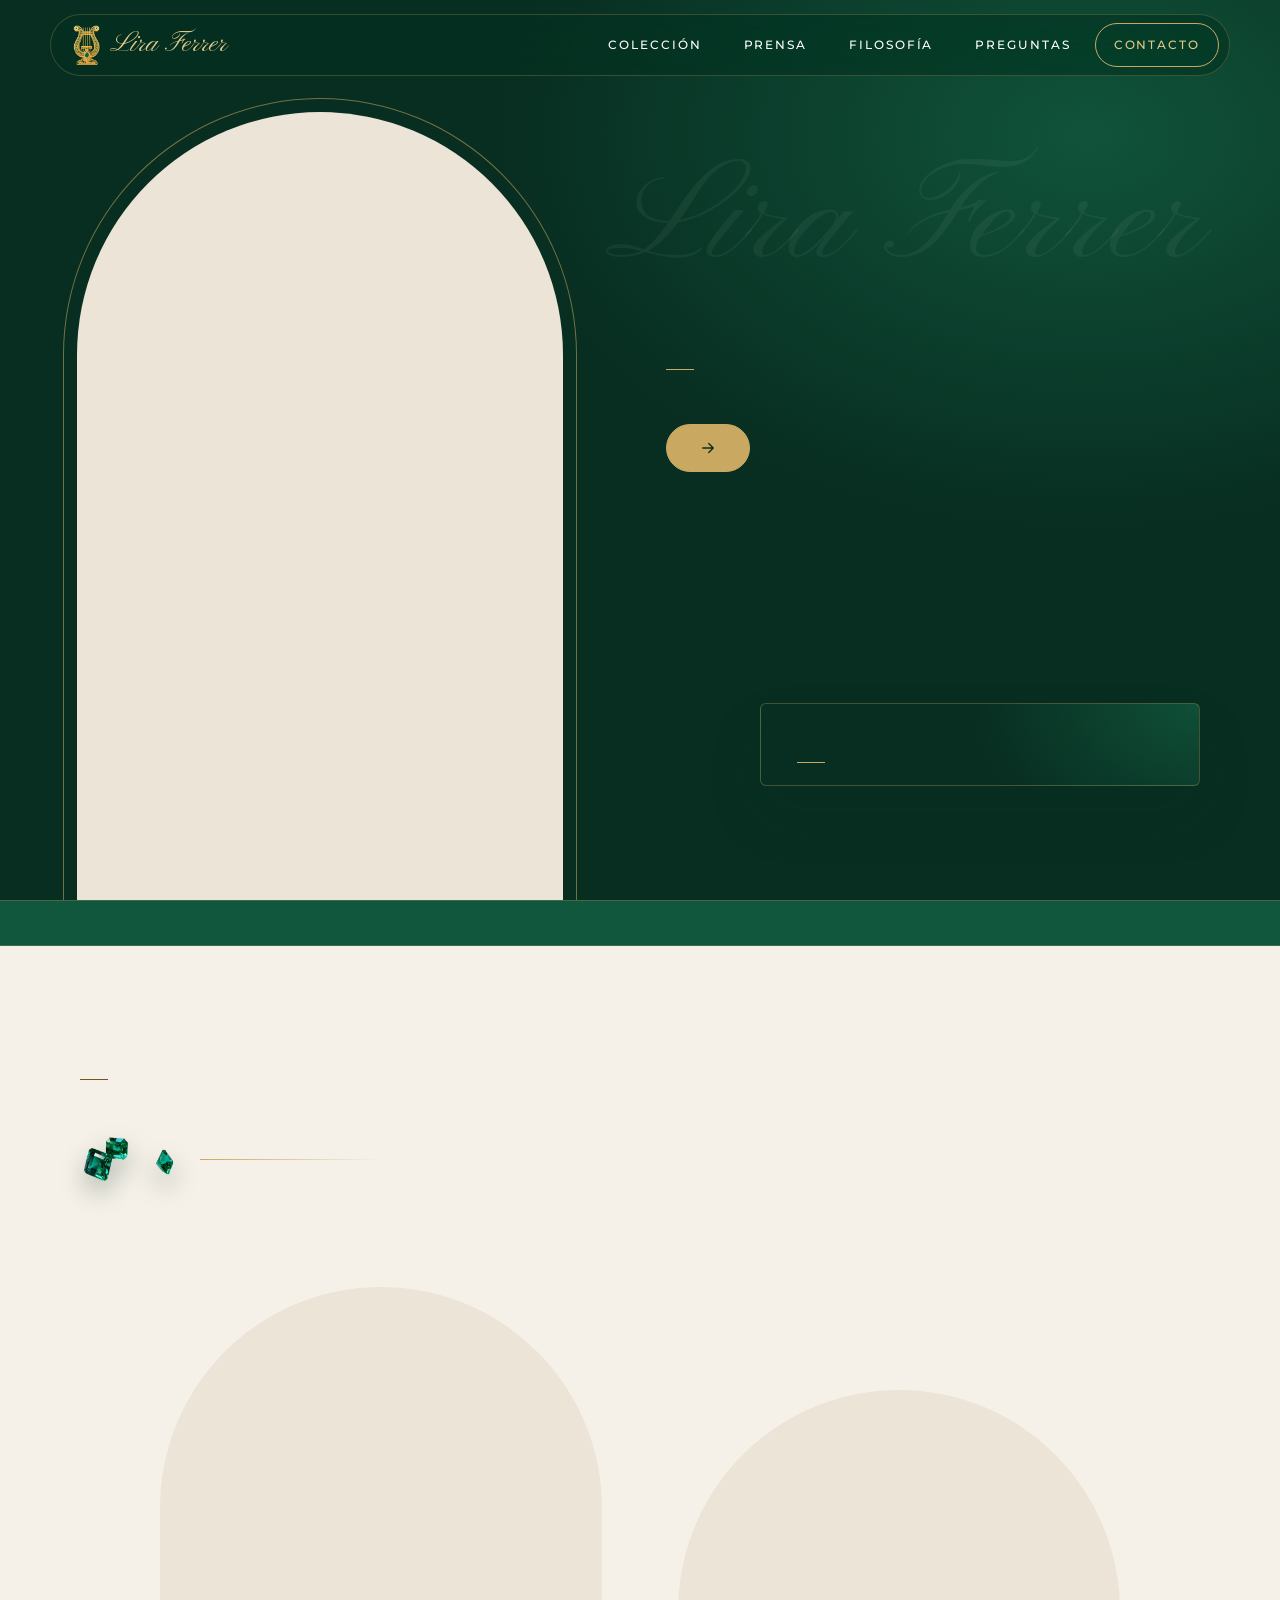
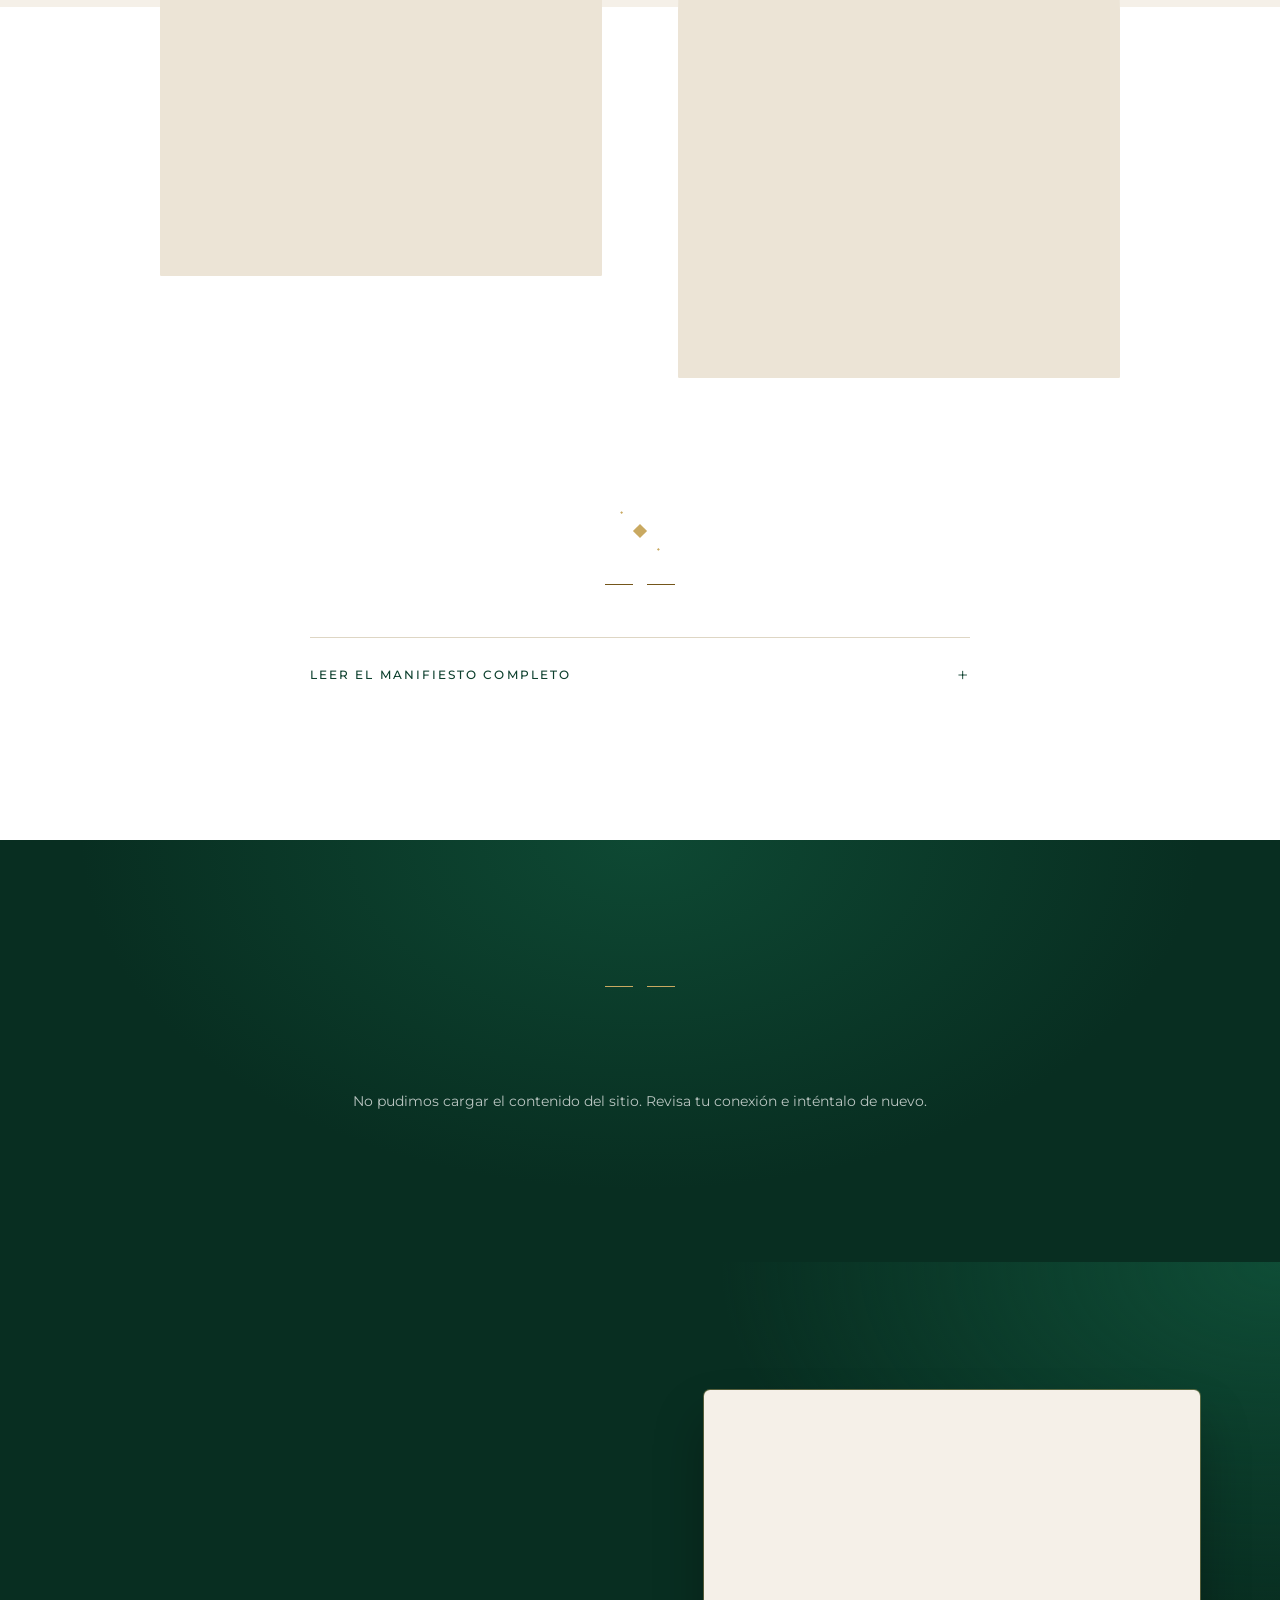
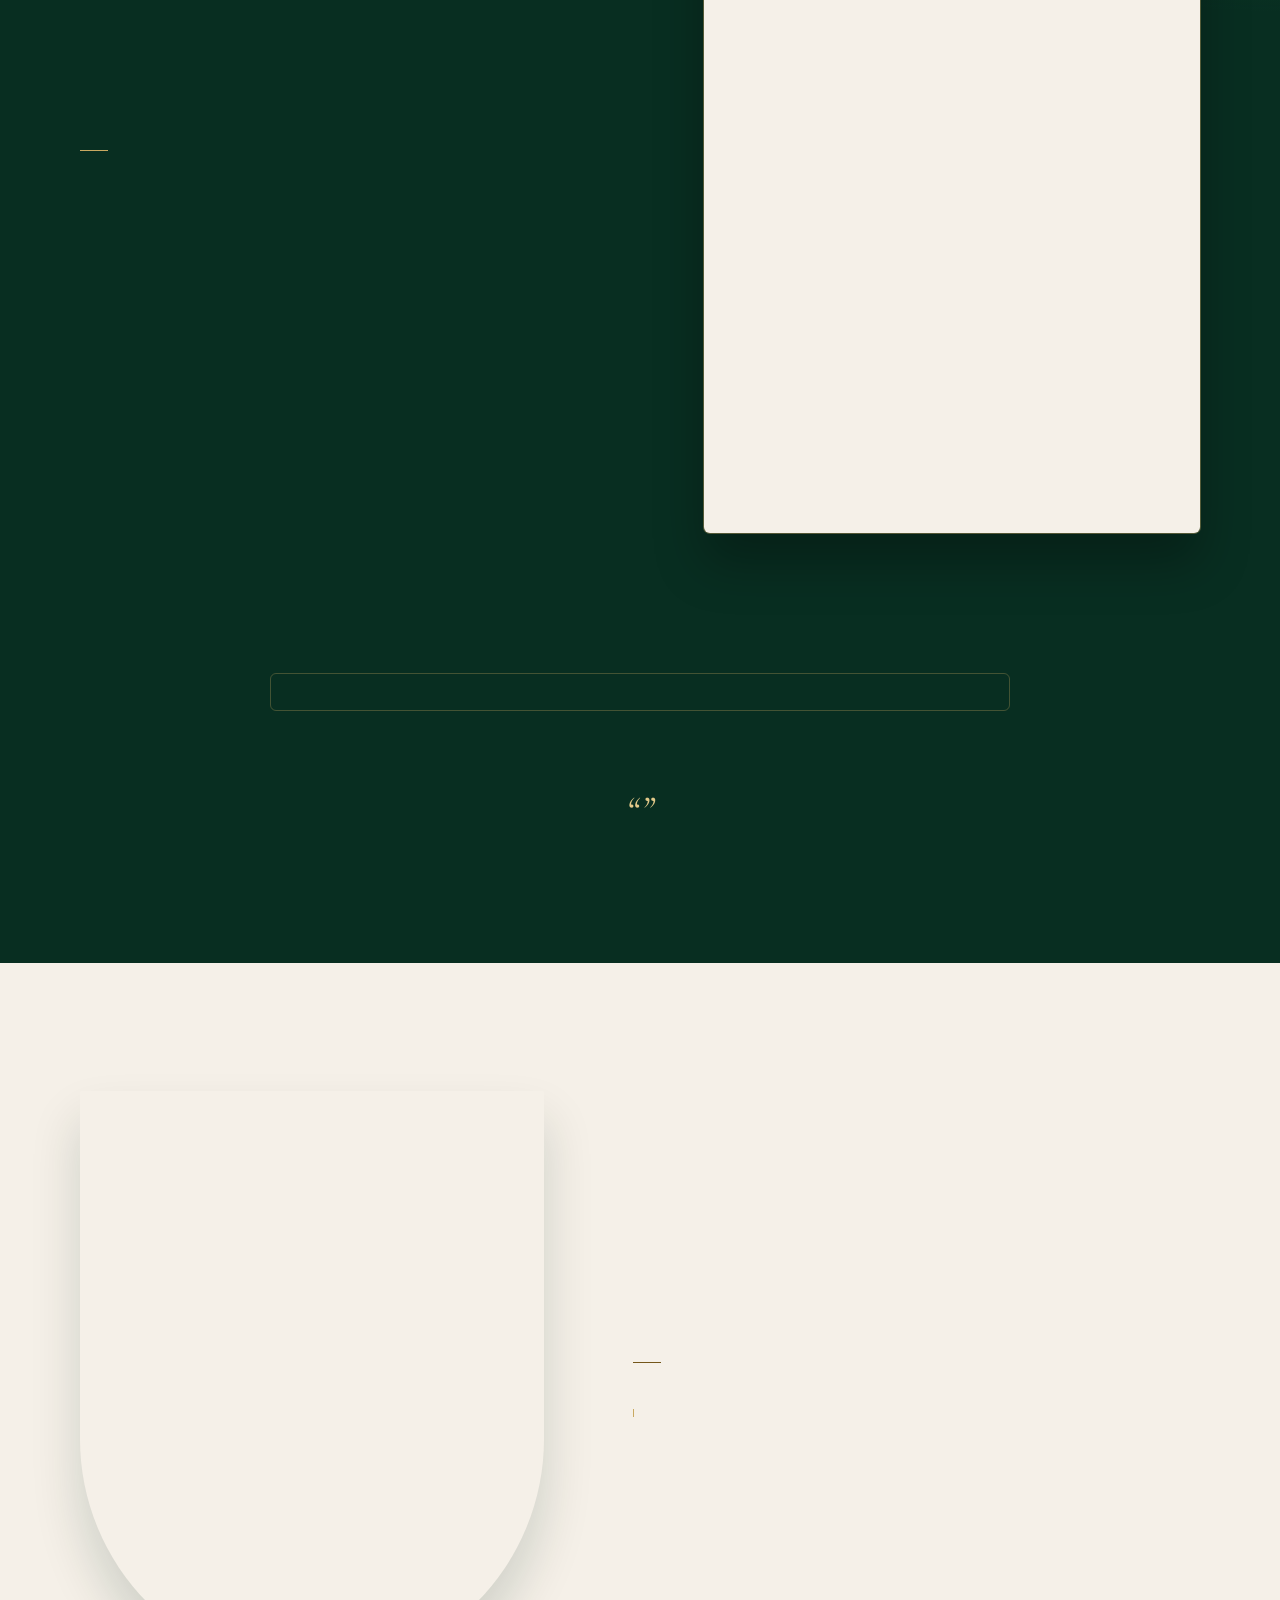
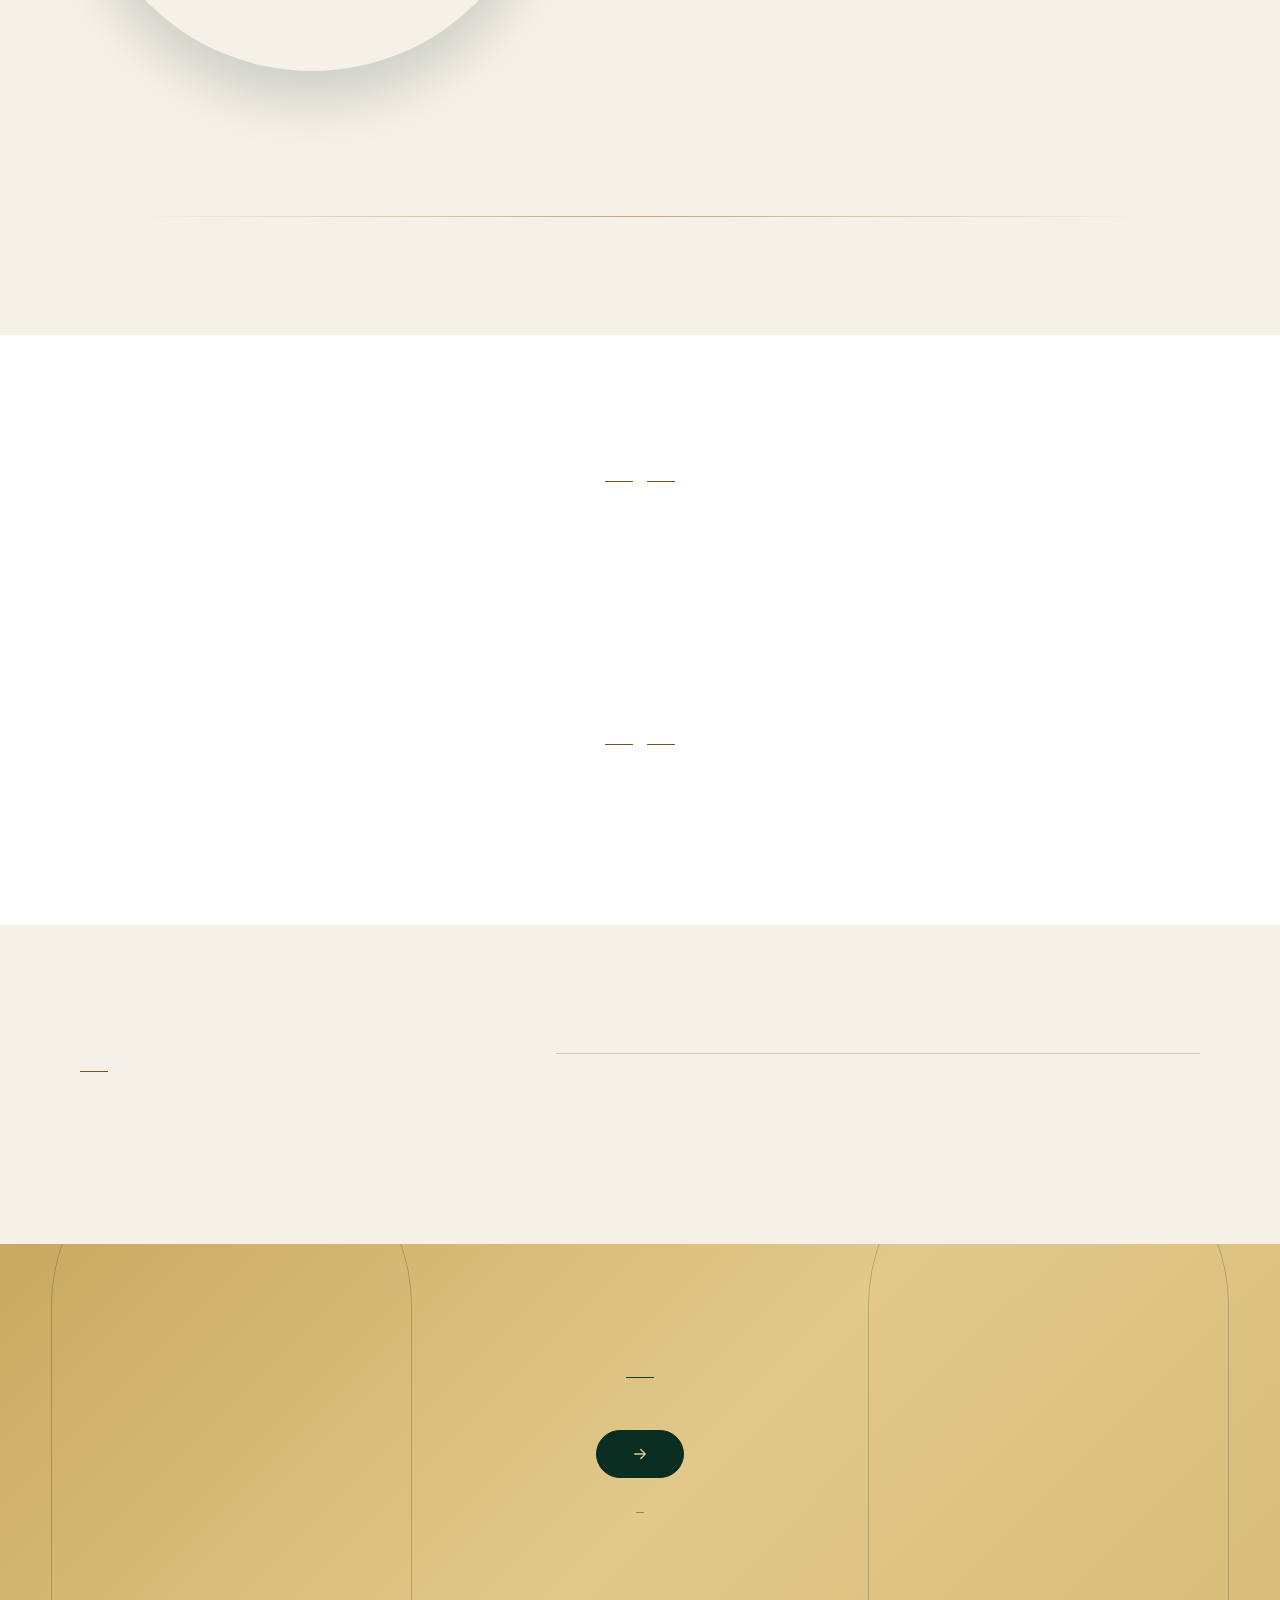
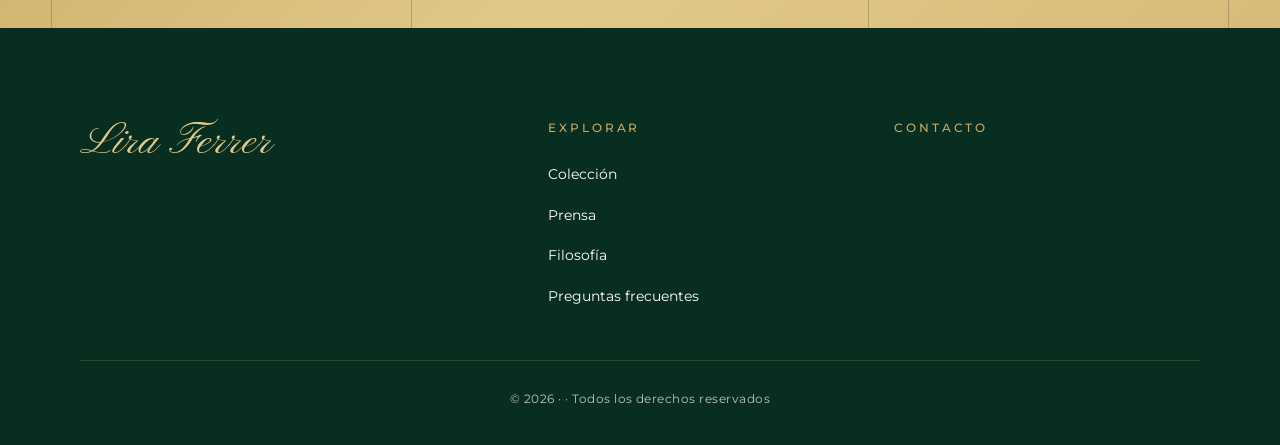
<file: frontend/index.html>
﻿<!DOCTYPE html>
<html lang="es">
<head>
  <meta charset="UTF-8">
  <meta name="viewport" content="width=device-width, initial-scale=1.0">
  <meta name="theme-color" content="#082e21">
  <title>Lira Ferrer | Alta marroquinería colombiana</title>
  <meta name="description" id="metaDescripcion" content="Carteras Lira Ferrer: alta marroquinería colombiana con esmeralda certificada, lira en filigrana de oro y trabajo artesanal.">
  <meta property="og:type" content="website">
  <meta property="og:title" id="ogTitulo" content="Lira Ferrer">
  <meta property="og:description" id="ogDescripcion" content="">
  <meta property="og:image" id="ogImagen" content="">

  <script>document.documentElement.classList.add('js');</script>

  <!-- Fuentes -->
  <link rel="preconnect" href="https://fonts.googleapis.com">
  <link rel="preconnect" href="https://fonts.gstatic.com" crossorigin>
  <link href="https://fonts.googleapis.com/css2?family=Cormorant+Garamond:ital,wght@0,300;0,400;0,500;0,600;1,300;1,400;1,500&family=Montserrat:wght@300;400;500;600&family=Pinyon+Script&display=swap" rel="stylesheet">

  <link rel="stylesheet" href="assets/css/styles.css?v=15">
  <link rel="stylesheet" href="assets/css/secciones.css?v=15">
</head>
<body>

  <a href="#coleccion" class="skip">Saltar al contenido</a>
  <div class="progreso" aria-hidden="true"></div>

  <!-- ================= NAV ================= -->
  <header class="nav" id="nav">
    <a href="#inicio" class="nav-logo" aria-label="Lira Ferrer, inicio">
      <img src="assets/img/logo/lira-emblema.webp" alt="" width="40" height="60">
      <span data-sitio="marca_nombre">Lira Ferrer</span>
    </a>

    <button class="nav-toggle" id="navToggle" aria-label="Abrir menú" aria-controls="navLinks">
      <span></span><span></span><span></span>
    </button>

    <nav aria-label="Principal">
      <ul class="nav-links" id="navLinks">
        <li><a href="#coleccion">Colección</a></li>
        <li><a href="#prensa">Prensa</a></li>
        <li><a href="#filosofia">Filosofía</a></li>
        <li><a href="#faq">Preguntas</a></li>
        <li><a href="#contacto">Contacto</a></li>
      </ul>
    </nav>
  </header>

  <main>
    <!-- ================= HERO ================= -->
    <section class="hero" id="inicio">
      <div class="hero-foto">
        <img id="heroImagen" alt="" fetchpriority="high" decoding="async">
      </div>

      <span class="hero-marca-agua" aria-hidden="true">Lira Ferrer</span>

      <div class="hero-texto">
        <span class="eyebrow eyebrow-oro" id="heroEtiqueta"></span>
        <h1>
          <span id="heroTitulo"></span>
          <small><span id="heroPequeno"></span> <strong id="heroDestacado"></strong></small>
        </h1>
        <p class="hero-sub" id="heroSub"></p>
        <a href="#coleccion" class="btn btn-pill" id="heroCta">
          <svg viewBox="0 0 24 24" aria-hidden="true"><path d="M5 12h14M13 6l6 6-6 6"/></svg>
        </a>
      </div>
    </section>

    <!-- ================= SELLOS (marquesina) ================= -->
    <div class="franja" aria-label="Sellos de calidad">
      <div class="franja-track" id="franjaTrack"></div>
    </div>

    <!-- ================= LA PIEZA ================= -->
    <section class="intro">
      <div class="contenedor intro-grid">
        <div class="intro-texto reveal">
          <span class="eyebrow" id="introEtiqueta"></span>
          <h2 id="introTitulo"></h2>
          <p id="introTexto1"></p>
          <p id="introTexto2"></p>

          <div class="intro-cierre" aria-hidden="true">
            <img class="intro-esmeraldas" src="assets/img/decor/esmeraldas.webp" alt="" loading="lazy" decoding="async">
            <span class="intro-linea"></span>
          </div>
        </div>

        <div class="intro-derecha">
          <div class="intro-bolso" id="introBolso"></div>

          <aside class="intro-ficha reveal" aria-label="Ficha de la pieza">
            <span class="eyebrow eyebrow-oro" id="introFichaTitulo"></span>
            <dl id="introFicha"></dl>
          </aside>
        </div>
      </div>
    </section>

    <!-- ================= GALERÍA ================= -->
    <section class="galeria" aria-label="Galería">
      <div class="galeria-grid">
        <figure class="galeria-item reveal">
          <img id="galeria1" alt="" loading="lazy" decoding="async">
        </figure>
        <figure class="galeria-item reveal">
          <img id="galeria2" alt="" loading="lazy" decoding="async">
        </figure>
      </div>
    </section>

    <!-- ================= MANIFIESTO ================= -->
    <section class="manifiesto" id="manifiesto">
      <div class="contenedor-angosto reveal">
        <span class="ornamento" aria-hidden="true"></span>
        <span class="eyebrow" id="manifiestoEtiqueta"></span>
        <h2 id="manifiestoTitulo"></h2>
        <p id="manifiestoTexto"></p>

        <details class="manifiesto-completo">
          <summary>
            <span id="manifiestoLeer">Leer el manifiesto completo</span>
            <span class="mas" aria-hidden="true">+</span>
          </summary>
          <div class="manifiesto-idiomas" role="group" aria-label="Idioma del manifiesto">
            <button type="button" data-idioma="es" class="activo">Español</button>
            <button type="button" data-idioma="en">English</button>
          </div>
          <div class="manifiesto-largo" id="manifiestoCompleto"></div>
        </details>
      </div>
    </section>

    <!-- ================= COLECCIÓN ================= -->
    <section class="coleccion" id="coleccion">
      <div class="titulo-seccion reveal">
        <span class="eyebrow" id="coleccionEtiqueta"></span>
        <h2 id="coleccionTitulo"></h2>
        <p id="coleccionTexto"></p>
      </div>

      <div class="coleccion-grid" id="coleccionGrid" aria-live="polite"></div>
      <p class="estado-carga" id="coleccionEstado">Cargando piezas…</p>

      <div class="coleccion-ayuda reveal" id="coleccionAyuda" hidden>
        <h3 id="ayudaTitulo"></h3>
        <p id="ayudaTexto"></p>
        <a href="#" class="btn btn-pill" data-whatsapp id="ayudaBoton"></a>
      </div>
    </section>

    <!-- ================= FILOSOFÍA ================= -->
    <section class="filosofia" id="filosofia">
      <div class="contenedor">
        <div class="filosofia-cabecera reveal">
          <div class="filosofia-texto">
            <span class="eyebrow eyebrow-oro" id="filosofiaEtiqueta"></span>
            <h2 id="filosofiaTitulo"></h2>
            <p id="filosofiaTexto"></p>
          </div>
          <figure class="filosofia-foto">
            <img id="filosofiaImagen" alt="" loading="lazy" decoding="async">
          </figure>
        </div>

        <div class="pilares-grid" id="pilaresGrid"></div>

        <p class="filosofia-sostenible reveal" id="filosofiaSostenible"></p>
        <p class="filosofia-cita reveal" id="filosofiaCita"></p>
      </div>
    </section>

    <!-- ================= HISTORIA ================= -->
    <section class="historia" id="historia">
      <div class="contenedor historia-grid">
        <figure class="historia-foto reveal">
          <img id="historiaImagen" alt="" loading="lazy" decoding="async">
        </figure>

        <div class="historia-texto reveal">
          <span class="eyebrow" id="historiaEtiqueta"></span>
          <h2 id="historiaTitulo"></h2>
          <p id="historiaTexto1"></p>
          <p id="historiaTexto2"></p>
          <blockquote id="historiaCita"></blockquote>
        </div>
      </div>
    </section>

    <!-- ================= TRAYECTORIA ================= -->
    <section class="trayectoria" aria-labelledby="hitosTitulo">
      <div class="contenedor">
        <h2 class="trayectoria-titulo reveal" id="hitosTitulo"></h2>
        <ol class="trayectoria-lista" id="hitosLista"></ol>
      </div>
    </section>

    <!-- ================= PRENSA ================= -->
    <section class="prensa" id="prensa">
      <div class="titulo-seccion reveal">
        <span class="eyebrow" id="prensaEtiqueta"></span>
        <h2 id="prensaTitulo"></h2>
        <p id="prensaTexto"></p>
      </div>

      <div class="prensa-grid" id="prensaGrid"></div>

      <div class="prensa-enlace reveal" id="prensaEnlaceCaja" hidden>
        <a id="prensaEnlace" target="_blank" rel="noopener"></a>
      </div>
    </section>

    <!-- ================= RECONOCIMIENTOS ================= -->
    <section class="reconocimientos" aria-labelledby="reconocimientosTitulo">
      <div class="contenedor">
        <div class="reconocimientos-cabecera reveal">
          <span class="eyebrow" id="reconocimientosEtiqueta"></span>
          <h2 id="reconocimientosTitulo"></h2>
        </div>
        <div class="reconocimientos-grid" id="reconocimientosGrid"></div>
      </div>
    </section>

    <!-- ================= PREGUNTAS FRECUENTES ================= -->
    <section class="faq" id="faq">
      <div class="contenedor faq-grid">
        <div class="faq-intro reveal">
          <span class="eyebrow" id="faqEtiqueta"></span>
          <h2 id="faqTitulo"></h2>
          <p id="faqTexto"></p>
          <a href="#" class="btn btn-pill" data-whatsapp id="faqBoton"></a>
        </div>
        <div class="faq-lista" id="faqLista"></div>
      </div>
    </section>

    <!-- ================= CTA ================= -->
    <section class="cta-final" aria-labelledby="ctaTitulo">
      <div class="contenedor-angosto reveal">
        <span class="eyebrow eyebrow-claro" id="ctaEtiqueta"></span>
        <h2 id="ctaTitulo"></h2>
        <p id="ctaTexto"></p>
        <div class="cta-acciones">
          <a href="#coleccion" class="btn btn-oscuro" id="ctaBoton">
            <svg viewBox="0 0 24 24" aria-hidden="true"><path d="M5 12h14M13 6l6 6-6 6"/></svg>
          </a>
          <a href="#" class="enlace-sutil" data-sitio-mail></a>
        </div>
      </div>
    </section>
  </main>

  <!-- ================= FOOTER ================= -->
  <footer class="footer" id="contacto">
    <div class="contenedor footer-grid">
      <div class="footer-marca">
        <a href="#inicio" class="footer-logo" data-sitio="marca_nombre">Lira Ferrer</a>
        <p data-sitio="footer_texto"></p>
        <p class="footer-direccion" data-sitio="direccion"></p>
      </div>

      <nav aria-label="Pie de página">
        <h2>Explorar</h2>
        <ul class="footer-links">
          <li><a href="#coleccion">Colección</a></li>
          <li><a href="#prensa">Prensa</a></li>
          <li><a href="#filosofia">Filosofía</a></li>
          <li><a href="#faq">Preguntas frecuentes</a></li>
        </ul>
      </nav>

      <div class="footer-contacto">
        <h2>Contacto</h2>
        <a href="#" data-whatsapp>WhatsApp</a>
        <a href="#" data-sitio-mail></a>
        <a href="#" data-sitio-instagram hidden>Instagram</a>
        <a href="#" data-sitio-tel></a>
      </div>
    </div>

    <p class="footer-copy">© <span id="anio">2026</span> <span data-sitio="marca_nombre"></span> · <span data-sitio="marca_ciudad"></span> · Todos los derechos reservados</p>
  </footer>

  <!-- WhatsApp flotante, a la izquierda -->
  <a href="#" id="waFlotante" class="wa-flotante" data-whatsapp target="_blank" rel="noopener" aria-label="Escríbenos por WhatsApp" hidden>
    <svg viewBox="0 0 24 24" aria-hidden="true"><path d="M17.472 14.382c-.297-.149-1.758-.867-2.03-.967-.273-.099-.471-.148-.67.15-.197.297-.767.966-.94 1.164-.173.199-.347.223-.644.075-.297-.15-1.255-.463-2.39-1.475-.883-.788-1.48-1.761-1.653-2.059-.173-.297-.018-.458.13-.606.134-.133.298-.347.446-.52.149-.174.198-.298.298-.497.099-.198.05-.371-.025-.52-.075-.149-.669-1.612-.916-2.207-.242-.579-.487-.5-.669-.51-.173-.008-.371-.01-.57-.01-.198 0-.52.074-.792.372-.272.297-1.04 1.016-1.04 2.479 0 1.462 1.065 2.875 1.213 3.074.149.198 2.096 3.2 5.077 4.487.709.306 1.262.489 1.694.625.712.227 1.36.195 1.871.118.571-.085 1.758-.719 2.006-1.413.248-.694.248-1.29.173-1.413-.074-.124-.272-.198-.57-.347m-5.421 7.403h-.004a9.87 9.87 0 01-5.031-1.378l-.361-.214-3.741.982.998-3.648-.235-.374a9.86 9.86 0 01-1.51-5.26c.001-5.45 4.436-9.884 9.888-9.884 2.64 0 5.122 1.03 6.988 2.898a9.825 9.825 0 012.893 6.994c-.003 5.45-4.437 9.884-9.885 9.884m8.413-18.297A11.815 11.815 0 0012.05 0C5.495 0 .16 5.335.157 11.892c0 2.096.547 4.142 1.588 5.945L.057 24l6.305-1.654a11.882 11.882 0 005.683 1.448h.005c6.554 0 11.89-5.335 11.893-11.893a11.821 11.821 0 00-3.48-8.413Z"/></svg>
    <span class="wa-texto">Escríbenos</span>
  </a>

  <noscript>
    <div class="sin-js">Activa JavaScript para ver la colección, la prensa y la historia de Lira Ferrer.</div>
  </noscript>

  <script src="assets/js/core/app.js?v=15"></script>
  <script src="assets/js/pages/inicio.js?v=15"></script>
</body>
</html>
</file>
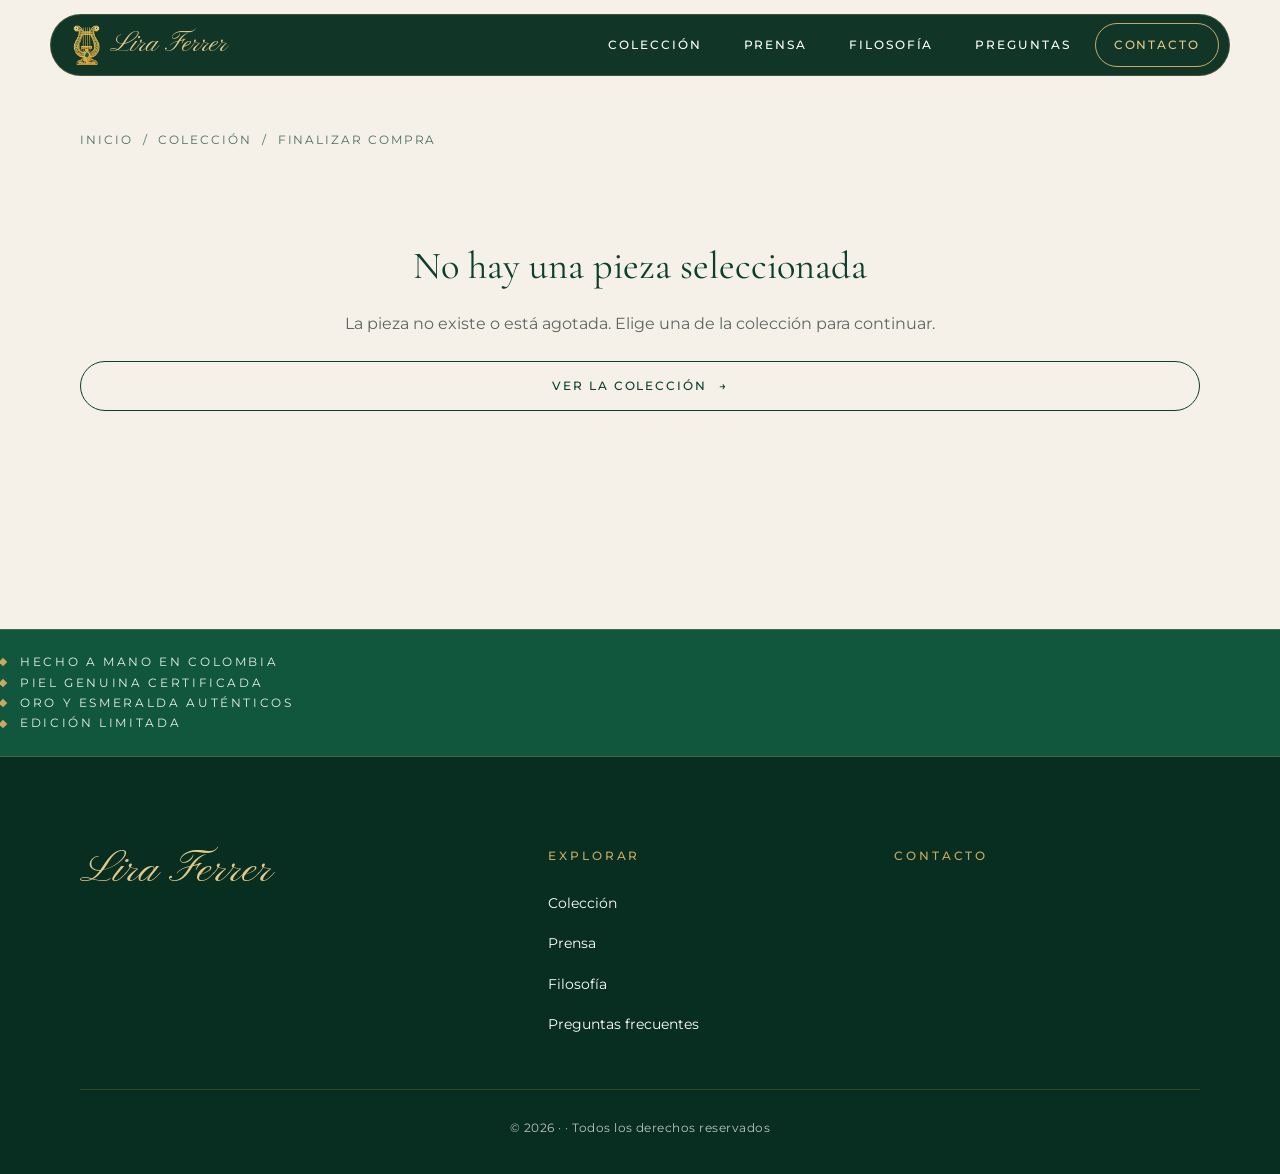
<file: frontend/comprar.html>
﻿<!DOCTYPE html>
<html lang="es">
<head>
  <meta charset="UTF-8">
  <meta name="viewport" content="width=device-width, initial-scale=1.0">
  <title>Finalizar compra | Lira Ferrer</title>
  <meta name="description" content="Finaliza tu pedido Lira Ferrer: datos de envío, forma de pago y confirmación con una asesora.">
  <meta name="robots" content="noindex">

  <link rel="preconnect" href="https://fonts.googleapis.com">
  <link rel="preconnect" href="https://fonts.gstatic.com" crossorigin>
  <link href="https://fonts.googleapis.com/css2?family=Cormorant+Garamond:ital,wght@0,400;0,500;0,600;1,400&family=Montserrat:wght@300;400;500;600&family=Pinyon+Script&display=swap" rel="stylesheet">

  <link rel="stylesheet" href="assets/css/styles.css?v=15">
  <link rel="stylesheet" href="assets/css/paginas.css?v=15">
</head>
<body class="pagina-interna pagina-checkout">

  <!-- ================= NAV ================= -->
  <header class="nav nav-solida" id="nav">
    <a href="index.html" class="nav-logo">
      <img src="assets/img/logo/lira-emblema.webp" alt="Emblema Lira Ferrer">
      <span>Lira Ferrer</span>
    </a>
    <button class="nav-toggle" id="navToggle" aria-label="Abrir menú">
      <span></span><span></span><span></span>
    </button>
    <nav>
      <ul class="nav-links" id="navLinks">
        <li><a href="index.html#coleccion">Colección</a></li>
        <li><a href="index.html#prensa">Prensa</a></li>
        <li><a href="index.html#filosofia">Filosofía</a></li>
        <li><a href="index.html#faq">Preguntas</a></li>
        <li><a href="#contacto">Contacto</a></li>
      </ul>
    </nav>
  </header>

  <main class="pagina-main">
    <div class="contenedor">

      <nav class="migas" aria-label="Ruta de navegación">
        <a href="index.html">Inicio</a><span>/</span>
        <a href="index.html#coleccion">Colección</a><span>/</span>
        <span>Finalizar compra</span>
      </nav>

      <div class="estado" id="estadoCarga">
        <span class="spinner"></span>
        <p>Preparando tu pedido…</p>
      </div>

      <div class="estado" id="estadoError" hidden>
        <h2>No hay una pieza seleccionada</h2>
        <p>La pieza no existe o está agotada. Elige una de la colección para continuar.</p>
        <a href="index.html#coleccion" class="btn btn-linea">Ver la colección</a>
      </div>

      <div id="checkout" hidden>
        <div class="checkout-encabezado">
          <span class="eyebrow">Compra segura</span>
          <h1>Finalizar compra</h1>
        </div>

        <div class="checkout">
          <!-- ===== FORMULARIO ===== -->
          <form id="formCompra" novalidate>
            <div class="alerta" id="alertaForm" role="alert" hidden></div>

            <div class="form-bloque">
              <h2><span>1</span>Tus datos</h2>
              <div class="campos">
                <div class="campo completo" data-campo="nombre">
                  <label for="nombre">Nombre completo</label>
                  <input id="nombre" name="nombre" type="text" autocomplete="name" maxlength="100">
                  <small class="error-msg"></small>
                </div>
                <div class="campo" data-campo="email">
                  <label for="email">Correo electrónico</label>
                  <input id="email" name="email" type="email" autocomplete="email" maxlength="150">
                  <small class="error-msg"></small>
                </div>
                <div class="campo" data-campo="telefono">
                  <label for="telefono">Celular / WhatsApp</label>
                  <input id="telefono" name="telefono" type="tel" inputmode="numeric" autocomplete="tel" maxlength="20" placeholder="300 123 4567">
                  <small class="error-msg"></small>
                </div>
                <div class="campo completo" data-campo="documento">
                  <label for="documento">Cédula o documento</label>
                  <input id="documento" name="documento" type="text" inputmode="numeric" maxlength="20">
                  <small class="error-msg"></small>
                </div>
              </div>
            </div>

            <div class="form-bloque">
              <h2><span>2</span>Envío</h2>
              <div class="campos">
                <div class="campo" data-campo="departamento">
                  <label for="departamento">Departamento</label>
                  <select id="departamento" name="departamento">
                    <option value="">Selecciona…</option>
                  </select>
                  <small class="error-msg"></small>
                </div>
                <div class="campo" data-campo="ciudad">
                  <label for="ciudad">Ciudad</label>
                  <input id="ciudad" name="ciudad" type="text" autocomplete="address-level2" maxlength="80">
                  <small class="error-msg"></small>
                </div>
                <div class="campo completo" data-campo="direccion">
                  <label for="direccion">Dirección completa</label>
                  <input id="direccion" name="direccion" type="text" autocomplete="street-address" maxlength="200" placeholder="Calle, número, apartamento, barrio">
                  <small class="error-msg"></small>
                </div>
                <div class="campo completo" data-campo="notas">
                  <label for="notas">Notas del pedido <span class="opcional">(opcional)</span></label>
                  <textarea id="notas" name="notas" maxlength="500" placeholder="Mensaje para regalo, horario de entrega…"></textarea>
                  <small class="error-msg"></small>
                </div>
              </div>
            </div>

            <div class="form-bloque">
              <h2><span>3</span>Pago</h2>
              <div class="metodos" data-campo="metodo_pago">
                <label class="metodo" data-metodo="transferencia">
                  <input type="radio" name="metodo_pago" value="transferencia">
                  <span>
                    <strong>Transferencia bancaria</strong>
                    <small>Te enviamos los datos de la cuenta al confirmar el pedido.</small>
                  </span>
                </label>
                <label class="metodo" data-metodo="tarjeta">
                  <input type="radio" name="metodo_pago" value="tarjeta">
                  <span>
                    <strong>Tarjeta de crédito o débito</strong>
                    <small>Te enviamos un enlace de pago seguro por WhatsApp o correo.</small>
                  </span>
                </label>
                <label class="metodo" data-metodo="asesor">
                  <input type="radio" name="metodo_pago" value="asesor">
                  <span>
                    <strong>Coordinar con una asesora</strong>
                    <small>Te contactamos para acordar el pago y la entrega.</small>
                  </span>
                </label>
                <small class="error-msg"></small>
              </div>
            </div>

            <!-- Antispam: campo invisible -->
            <div class="honeypot" aria-hidden="true">
              <label for="empresa">Empresa</label>
              <input id="empresa" name="empresa" type="text" tabindex="-1" autocomplete="off">
            </div>

            <div class="campo-check" data-campo="terminos">
              <label class="check">
                <input type="checkbox" id="terminos" name="terminos">
                <span>Acepto los términos de compra y la política de tratamiento de datos personales (Ley 1581 de 2012).</span>
              </label>
              <small class="error-msg"></small>
            </div>

            <button type="submit" class="btn btn-verde btn-enviar" id="btnEnviar">Confirmar pedido</button>
          </form>

          <!-- ===== RESUMEN ===== -->
          <aside class="resumen">
            <h2>Tu pedido</h2>
            <div class="resumen-pieza">
              <div class="resumen-img"><img id="rImg" alt=""></div>
              <div>
                <h3 id="rNombre"></h3>
                <p id="rDetalle"></p>
                <span id="rPrecio"></span>
              </div>
            </div>

            <div class="resumen-fila">
              <span>Cantidad</span>
              <div class="cantidad cantidad-mini">
                <button type="button" id="menos" aria-label="Restar">−</button>
                <span id="rCantidad">1</span>
                <button type="button" id="mas" aria-label="Sumar">+</button>
              </div>
            </div>
            <div class="resumen-fila"><span>Subtotal</span><span id="rSubtotal"></span></div>
            <div class="resumen-fila"><span>Envío asegurado</span><span id="rEnvio">Gratis</span></div>
            <div class="resumen-fila resumen-total"><span>Total</span><span id="rTotal"></span></div>

            <ul class="producto-garantias">
              <li id="cGarantia1"></li>
              <li id="cGarantia2"></li>
              <li id="cGarantia3"></li>
            </ul>
            <p class="resumen-nota">No cobramos nada en este paso. Una asesora te confirmará el pedido y el pago antes del envío.</p>
          </aside>
        </div>
      </div>
    </div>
  </main>

  <div class="franja">
    <span>Hecho a mano en Colombia</span>
    <span>Piel genuina certificada</span>
    <span>Oro y esmeralda auténticos</span>
    <span>Edición limitada</span>
  </div>

  <footer class="footer" id="contacto">
    <div class="contenedor footer-grid">
      <div class="footer-marca">
        <a href="index.html" class="footer-logo" data-sitio="marca_nombre">Lira Ferrer</a>
        <p data-sitio="footer_texto"></p>
        <p class="footer-direccion" data-sitio="direccion"></p>
      </div>

      <nav aria-label="Pie de página">
        <h2>Explorar</h2>
        <ul class="footer-links">
          <li><a href="index.html#coleccion">Colección</a></li>
          <li><a href="index.html#prensa">Prensa</a></li>
          <li><a href="index.html#filosofia">Filosofía</a></li>
          <li><a href="index.html#faq">Preguntas frecuentes</a></li>
        </ul>
      </nav>

      <div class="footer-contacto">
        <h2>Contacto</h2>
        <a href="#" data-whatsapp>WhatsApp</a>
        <a href="#" data-sitio-mail></a>
        <a href="#" data-sitio-instagram hidden>Instagram</a>
        <a href="#" data-sitio-tel></a>
      </div>
    </div>

    <p class="footer-copy">© <span id="anio">2026</span> <span data-sitio="marca_nombre"></span> · <span data-sitio="marca_ciudad"></span> · Todos los derechos reservados</p>
  </footer>

  <a href="#" class="wa-flotante" id="waFlotante" data-whatsapp target="_blank" rel="noopener" aria-label="Escríbenos por WhatsApp" hidden>
    <svg viewBox="0 0 24 24" aria-hidden="true"><path d="M17.472 14.382c-.297-.149-1.758-.867-2.03-.967-.273-.099-.471-.148-.67.15-.197.297-.767.966-.94 1.164-.173.199-.347.223-.644.075-.297-.15-1.255-.463-2.39-1.475-.883-.788-1.48-1.761-1.653-2.059-.173-.297-.018-.458.13-.606.134-.133.298-.347.446-.52.149-.174.198-.298.298-.497.099-.198.05-.371-.025-.52-.075-.149-.669-1.612-.916-2.207-.242-.579-.487-.5-.669-.51-.173-.008-.371-.01-.57-.01-.198 0-.52.074-.792.372-.272.297-1.04 1.016-1.04 2.479 0 1.462 1.065 2.875 1.213 3.074.149.198 2.096 3.2 5.077 4.487.709.306 1.262.489 1.694.625.712.227 1.36.195 1.871.118.571-.085 1.758-.719 2.006-1.413.248-.694.248-1.29.173-1.413-.074-.124-.272-.198-.57-.347m-5.421 7.403h-.004a9.87 9.87 0 01-5.031-1.378l-.361-.214-3.741.982.998-3.648-.235-.374a9.86 9.86 0 01-1.51-5.26c.001-5.45 4.436-9.884 9.888-9.884 2.64 0 5.122 1.03 6.988 2.898a9.825 9.825 0 012.893 6.994c-.003 5.45-4.437 9.884-9.885 9.884m8.413-18.297A11.815 11.815 0 0012.05 0C5.495 0 .16 5.335.157 11.892c0 2.096.547 4.142 1.588 5.945L.057 24l6.305-1.654a11.882 11.882 0 005.683 1.448h.005c6.554 0 11.89-5.335 11.893-11.893a11.821 11.821 0 00-3.48-8.413Z"/></svg>
    <span class="wa-texto">Escríbenos</span>
  </a>

  <script src="assets/js/core/app.js?v=15"></script>
  <script src="assets/js/pages/comprar.js?v=15"></script>
</body>
</html>
</file>
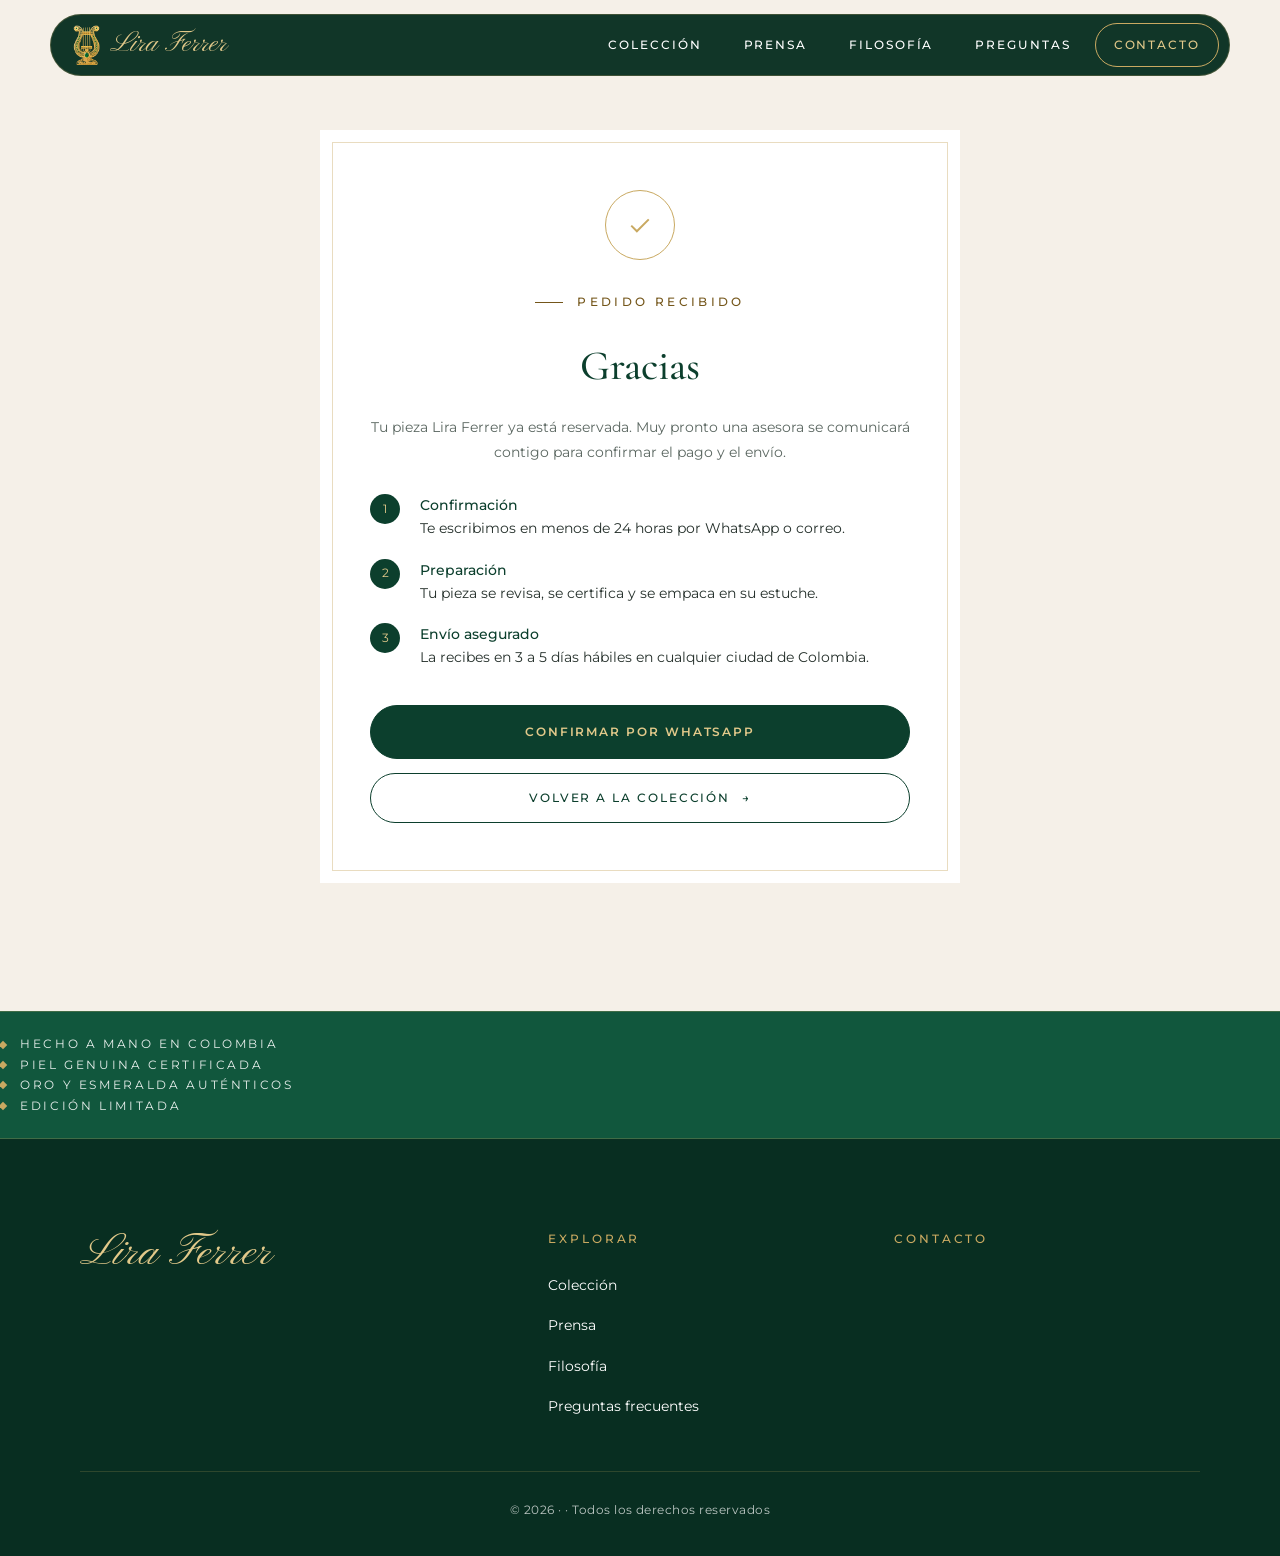
<file: frontend/gracias.html>
﻿<!DOCTYPE html>
<html lang="es">
<head>
  <meta charset="UTF-8">
  <meta name="viewport" content="width=device-width, initial-scale=1.0">
  <title>Gracias por tu pedido | Lira Ferrer</title>
  <meta name="description" content="Gracias por tu pedido Lira Ferrer. Tu pieza está reservada y una asesora te contactará para confirmar el pago y el envío.">
  <meta name="robots" content="noindex">

  <link rel="preconnect" href="https://fonts.googleapis.com">
  <link rel="preconnect" href="https://fonts.gstatic.com" crossorigin>
  <link href="https://fonts.googleapis.com/css2?family=Cormorant+Garamond:ital,wght@0,400;0,500;0,600;1,400&family=Montserrat:wght@300;400;500;600&family=Pinyon+Script&display=swap" rel="stylesheet">

  <link rel="stylesheet" href="assets/css/styles.css?v=15">
  <link rel="stylesheet" href="assets/css/paginas.css?v=15">
</head>
<body class="pagina-interna pagina-gracias">

  <header class="nav nav-solida" id="nav">
    <a href="index.html" class="nav-logo">
      <img src="assets/img/logo/lira-emblema.webp" alt="Emblema Lira Ferrer">
      <span>Lira Ferrer</span>
    </a>
    <button class="nav-toggle" id="navToggle" aria-label="Abrir menú">
      <span></span><span></span><span></span>
    </button>
    <nav>
      <ul class="nav-links" id="navLinks">
        <li><a href="index.html#coleccion">Colección</a></li>
        <li><a href="index.html#prensa">Prensa</a></li>
        <li><a href="index.html#filosofia">Filosofía</a></li>
        <li><a href="index.html#faq">Preguntas</a></li>
        <li><a href="#contacto">Contacto</a></li>
      </ul>
    </nav>
  </header>

  <main class="pagina-main">
    <div class="contenedor">
      <div class="gracias-caja reveal">
        <div class="gracias-icono">
          <svg viewBox="0 0 24 24" aria-hidden="true"><path d="M5 12.5l4.5 4.5L19 7.5"/></svg>
        </div>

        <span class="eyebrow">Pedido recibido</span>
        <h1>Gracias<span id="gNombre"></span></h1>
        <p class="gracias-texto">Tu pieza Lira Ferrer ya está reservada. Muy pronto una asesora se comunicará contigo para confirmar el pago y el envío.</p>

        <div class="gracias-codigo" id="gCodigoCaja">
          <small>Código de pedido</small>
          <strong id="gCodigo">—</strong>
        </div>

        <div class="gracias-resumen" id="gResumen" hidden></div>

        <ol class="pasos">
          <li><div><strong>Confirmación</strong>Te escribimos en menos de 24 horas por WhatsApp o correo.</div></li>
          <li><div><strong>Preparación</strong>Tu pieza se revisa, se certifica y se empaca en su estuche.</div></li>
          <li><div><strong>Envío asegurado</strong>La recibes en 3 a 5 días hábiles en cualquier ciudad de Colombia.</div></li>
        </ol>

        <div class="gracias-acciones">
          <a href="#" class="btn btn-verde" id="gWhatsapp" target="_blank" rel="noopener">Confirmar por WhatsApp</a>
          <a href="index.html#coleccion" class="btn btn-linea">Volver a la colección</a>
        </div>
      </div>
    </div>
  </main>

  <div class="franja">
    <span>Hecho a mano en Colombia</span>
    <span>Piel genuina certificada</span>
    <span>Oro y esmeralda auténticos</span>
    <span>Edición limitada</span>
  </div>

  <footer class="footer" id="contacto">
    <div class="contenedor footer-grid">
      <div class="footer-marca">
        <a href="index.html" class="footer-logo" data-sitio="marca_nombre">Lira Ferrer</a>
        <p data-sitio="footer_texto"></p>
        <p class="footer-direccion" data-sitio="direccion"></p>
      </div>

      <nav aria-label="Pie de página">
        <h2>Explorar</h2>
        <ul class="footer-links">
          <li><a href="index.html#coleccion">Colección</a></li>
          <li><a href="index.html#prensa">Prensa</a></li>
          <li><a href="index.html#filosofia">Filosofía</a></li>
          <li><a href="index.html#faq">Preguntas frecuentes</a></li>
        </ul>
      </nav>

      <div class="footer-contacto">
        <h2>Contacto</h2>
        <a href="#" data-whatsapp>WhatsApp</a>
        <a href="#" data-sitio-mail></a>
        <a href="#" data-sitio-instagram hidden>Instagram</a>
        <a href="#" data-sitio-tel></a>
      </div>
    </div>

    <p class="footer-copy">© <span id="anio">2026</span> <span data-sitio="marca_nombre"></span> · <span data-sitio="marca_ciudad"></span> · Todos los derechos reservados</p>
  </footer>

  <a href="#" class="wa-flotante" id="waFlotante" data-whatsapp target="_blank" rel="noopener" aria-label="Escríbenos por WhatsApp" hidden>
    <svg viewBox="0 0 24 24" aria-hidden="true"><path d="M17.472 14.382c-.297-.149-1.758-.867-2.03-.967-.273-.099-.471-.148-.67.15-.197.297-.767.966-.94 1.164-.173.199-.347.223-.644.075-.297-.15-1.255-.463-2.39-1.475-.883-.788-1.48-1.761-1.653-2.059-.173-.297-.018-.458.13-.606.134-.133.298-.347.446-.52.149-.174.198-.298.298-.497.099-.198.05-.371-.025-.52-.075-.149-.669-1.612-.916-2.207-.242-.579-.487-.5-.669-.51-.173-.008-.371-.01-.57-.01-.198 0-.52.074-.792.372-.272.297-1.04 1.016-1.04 2.479 0 1.462 1.065 2.875 1.213 3.074.149.198 2.096 3.2 5.077 4.487.709.306 1.262.489 1.694.625.712.227 1.36.195 1.871.118.571-.085 1.758-.719 2.006-1.413.248-.694.248-1.29.173-1.413-.074-.124-.272-.198-.57-.347m-5.421 7.403h-.004a9.87 9.87 0 01-5.031-1.378l-.361-.214-3.741.982.998-3.648-.235-.374a9.86 9.86 0 01-1.51-5.26c.001-5.45 4.436-9.884 9.888-9.884 2.64 0 5.122 1.03 6.988 2.898a9.825 9.825 0 012.893 6.994c-.003 5.45-4.437 9.884-9.885 9.884m8.413-18.297A11.815 11.815 0 0012.05 0C5.495 0 .16 5.335.157 11.892c0 2.096.547 4.142 1.588 5.945L.057 24l6.305-1.654a11.882 11.882 0 005.683 1.448h.005c6.554 0 11.89-5.335 11.893-11.893a11.821 11.821 0 00-3.48-8.413Z"/></svg>
    <span class="wa-texto">Escríbenos</span>
  </a>

  <script src="assets/js/core/app.js?v=15"></script>
  <script src="assets/js/pages/gracias.js?v=15"></script>
</body>
</html>
</file>
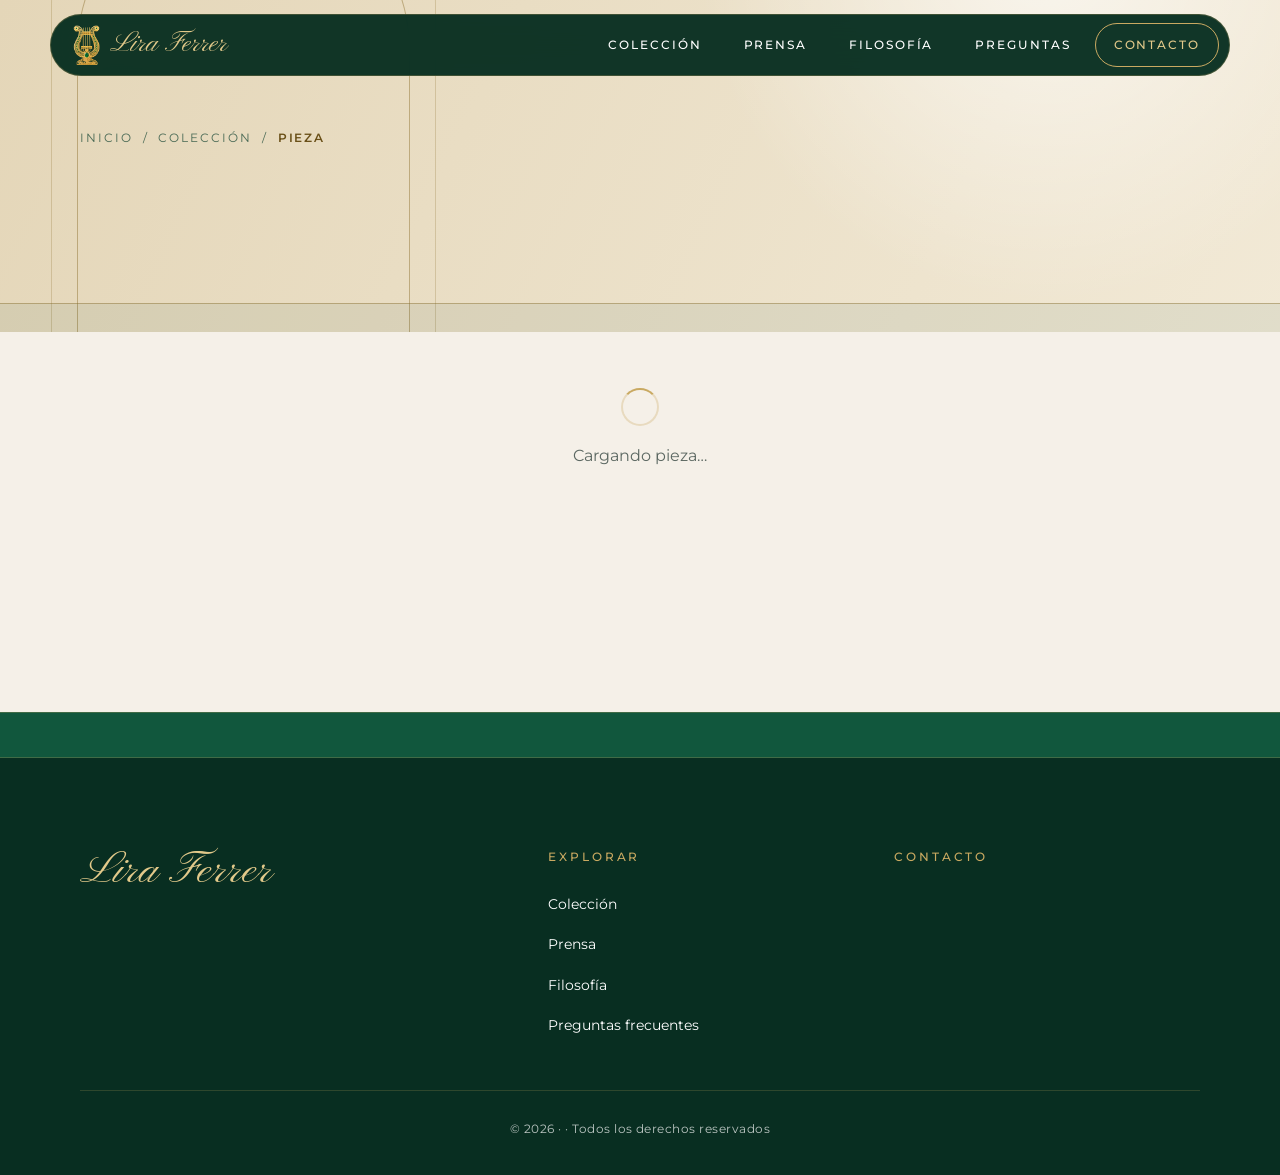
<file: frontend/producto.html>
﻿<!DOCTYPE html>
<html lang="es">
<head>
  <meta charset="UTF-8">
  <meta name="viewport" content="width=device-width, initial-scale=1.0">
  <meta name="theme-color" content="#082e21">
  <title>Pieza | Lira Ferrer</title>
  <meta name="description" id="metaDescripcion" content="Carteras Lira Ferrer: piel genuina trenzada a mano, lira en filigrana de oro y esmeralda colombiana certificada.">

  <script>document.documentElement.classList.add('js');</script>

  <link rel="preconnect" href="https://fonts.googleapis.com">
  <link rel="preconnect" href="https://fonts.gstatic.com" crossorigin>
  <link href="https://fonts.googleapis.com/css2?family=Cormorant+Garamond:ital,wght@0,300;0,400;0,500;0,600;1,300;1,400;1,500&family=Montserrat:wght@300;400;500;600&family=Pinyon+Script&display=swap" rel="stylesheet">

  <link rel="stylesheet" href="assets/css/styles.css?v=15">
  <link rel="stylesheet" href="assets/css/paginas.css?v=15">
</head>
<body class="pagina-interna">

  <a href="#productoDetalle" class="skip">Saltar al contenido</a>
  <div class="progreso" aria-hidden="true"></div>

  <!-- ================= NAV ================= -->
  <header class="nav nav-solida" id="nav">
    <a href="index.html" class="nav-logo" aria-label="Lira Ferrer, inicio">
      <img src="assets/img/logo/lira-emblema.webp" alt="" width="40" height="60">
      <span data-sitio="marca_nombre">Lira Ferrer</span>
    </a>
    <button class="nav-toggle" id="navToggle" aria-label="Abrir menú" aria-controls="navLinks">
      <span></span><span></span><span></span>
    </button>
    <nav aria-label="Principal">
      <ul class="nav-links" id="navLinks">
        <li><a href="index.html#coleccion">Colección</a></li>
        <li><a href="index.html#prensa">Prensa</a></li>
        <li><a href="index.html#filosofia">Filosofía</a></li>
        <li><a href="index.html#faq">Preguntas</a></li>
        <li><a href="#contacto">Contacto</a></li>
      </ul>
    </nav>
  </header>

  <!-- ================= BANNER ANIMADO ================= -->
  <section class="banner-pieza" aria-label="Pieza">
    <span class="banner-arco" aria-hidden="true"></span>
    <span class="banner-arco" aria-hidden="true"></span>
    <span class="banner-marca" id="bannerMarca" aria-hidden="true"></span>

    <div class="contenedor">
      <nav class="migas" aria-label="Ruta de navegación">
        <a href="index.html">Inicio</a><span>/</span>
        <a href="index.html#coleccion">Colección</a><span>/</span>
        <span id="migaNombre">Pieza</span>
      </nav>
    </div>

    <div class="banner-cinta franja" aria-hidden="true">
      <div class="franja-track">
        <div class="franja-grupo" data-sitio-cinta></div>
        <div class="franja-grupo" data-sitio-cinta aria-hidden="true"></div>
      </div>
    </div>
  </section>

  <!-- ================= DETALLE ================= -->
  <main class="pagina-main">
    <div class="contenedor">

      <div class="estado" id="estadoCarga">
        <span class="spinner"></span>
        <p>Cargando pieza…</p>
      </div>

      <div class="estado" id="estadoError" hidden>
        <h2>Pieza no encontrada</h2>
        <p>La pieza que buscas no existe o ya no está disponible.</p>
        <a href="index.html#coleccion" class="btn btn-linea">Ver la colección</a>
      </div>

      <article class="producto-detalle" id="productoDetalle" hidden>
        <div class="producto-galeria" id="productoGaleria"></div>

        <div class="producto-info">
          <span class="eyebrow" id="pEdicion">Edición limitada</span>
          <h1 id="pNombre"></h1>
          <p class="producto-color" id="pDetalle"></p>
          <p class="producto-precio-grande" id="pPrecio"></p>
          <div class="linea-oro-izq"></div>
          <p class="producto-descripcion" id="pDescripcion"></p>

          <dl class="producto-specs" id="pSpecs"></dl>

          <div class="producto-compra">
            <div class="cantidad" role="group" aria-label="Cantidad">
              <button type="button" id="menos" aria-label="Restar">−</button>
              <span id="cantidad" aria-live="polite">1</span>
              <button type="button" id="mas" aria-label="Sumar">+</button>
            </div>
            <a href="#" class="btn btn-verde" id="btnComprar">Comprar ahora</a>
          </div>
          <p class="producto-stock" id="pStock"></p>

          <a href="#" class="link-whatsapp" id="btnWhatsapp" target="_blank" rel="noopener">
            Consultar con una asesora por WhatsApp →
          </a>

          <ul class="producto-garantias">
            <li>
              <svg viewBox="0 0 24 24" aria-hidden="true"><path d="M1 3h15v13H1zM16 8h4l3 3v5h-7z"/><circle cx="5.5" cy="18.5" r="2.5"/><circle cx="18.5" cy="18.5" r="2.5"/></svg>
              <span id="garantia1"></span>
            </li>
            <li>
              <svg viewBox="0 0 24 24" aria-hidden="true"><circle cx="12" cy="8" r="7"/><path d="M8.2 13.9 7 23l5-3 5 3-1.2-9.1"/></svg>
              <span id="garantia2"></span>
            </li>
            <li>
              <svg viewBox="0 0 24 24" aria-hidden="true"><path d="M21 8v13H3V8M1 3h22v5H1zM10 12h4"/></svg>
              <span id="garantia3"></span>
            </li>
          </ul>

          <details class="producto-cuidado">
            <summary>Cuidado de tu pieza</summary>
            <p id="pCuidado"></p>
          </details>
        </div>
      </article>
    </div>
  </main>

  <!-- ================= RELACIONADOS ================= -->
  <section class="relacionados coleccion" id="relacionados" hidden>
    <div class="titulo-seccion">
      <span class="eyebrow">La colección</span>
      <h2>Completa la herencia</h2>
    </div>
    <div class="coleccion-grid" id="relacionadosGrid"></div>
  </section>

  <!-- ================= FRANJA ================= -->
  <div class="franja" aria-label="Sellos de calidad">
    <div class="franja-track">
      <div class="franja-grupo" data-sitio-cinta></div>
      <div class="franja-grupo" data-sitio-cinta aria-hidden="true"></div>
    </div>
  </div>

  <!-- ================= FOOTER ================= -->
  <footer class="footer" id="contacto">
    <div class="contenedor footer-grid">
      <div class="footer-marca">
        <a href="index.html" class="footer-logo" data-sitio="marca_nombre">Lira Ferrer</a>
        <p data-sitio="footer_texto"></p>
        <p class="footer-direccion" data-sitio="direccion"></p>
      </div>

      <nav aria-label="Pie de página">
        <h2>Explorar</h2>
        <ul class="footer-links">
          <li><a href="index.html#coleccion">Colección</a></li>
          <li><a href="index.html#prensa">Prensa</a></li>
          <li><a href="index.html#filosofia">Filosofía</a></li>
          <li><a href="index.html#faq">Preguntas frecuentes</a></li>
        </ul>
      </nav>

      <div class="footer-contacto">
        <h2>Contacto</h2>
        <a href="#" data-whatsapp>WhatsApp</a>
        <a href="#" data-sitio-mail></a>
        <a href="#" data-sitio-instagram hidden>Instagram</a>
        <a href="#" data-sitio-tel></a>
      </div>
    </div>

    <p class="footer-copy">© <span id="anio">2026</span> <span data-sitio="marca_nombre"></span> · <span data-sitio="marca_ciudad"></span> · Todos los derechos reservados</p>
  </footer>

  <a href="#" class="wa-flotante" id="waFlotante" data-whatsapp target="_blank" rel="noopener" aria-label="Escríbenos por WhatsApp" hidden>
    <svg viewBox="0 0 24 24" aria-hidden="true"><path d="M17.472 14.382c-.297-.149-1.758-.867-2.03-.967-.273-.099-.471-.148-.67.15-.197.297-.767.966-.94 1.164-.173.199-.347.223-.644.075-.297-.15-1.255-.463-2.39-1.475-.883-.788-1.48-1.761-1.653-2.059-.173-.297-.018-.458.13-.606.134-.133.298-.347.446-.52.149-.174.198-.298.298-.497.099-.198.05-.371-.025-.52-.075-.149-.669-1.612-.916-2.207-.242-.579-.487-.5-.669-.51-.173-.008-.371-.01-.57-.01-.198 0-.52.074-.792.372-.272.297-1.04 1.016-1.04 2.479 0 1.462 1.065 2.875 1.213 3.074.149.198 2.096 3.2 5.077 4.487.709.306 1.262.489 1.694.625.712.227 1.36.195 1.871.118.571-.085 1.758-.719 2.006-1.413.248-.694.248-1.29.173-1.413-.074-.124-.272-.198-.57-.347m-5.421 7.403h-.004a9.87 9.87 0 01-5.031-1.378l-.361-.214-3.741.982.998-3.648-.235-.374a9.86 9.86 0 01-1.51-5.26c.001-5.45 4.436-9.884 9.888-9.884 2.64 0 5.122 1.03 6.988 2.898a9.825 9.825 0 012.893 6.994c-.003 5.45-4.437 9.884-9.885 9.884m8.413-18.297A11.815 11.815 0 0012.05 0C5.495 0 .16 5.335.157 11.892c0 2.096.547 4.142 1.588 5.945L.057 24l6.305-1.654a11.882 11.882 0 005.683 1.448h.005c6.554 0 11.89-5.335 11.893-11.893a11.821 11.821 0 00-3.48-8.413Z"/></svg>
    <span class="wa-texto">Escríbenos</span>
  </a>

  <script src="assets/js/core/app.js?v=15"></script>
  <script src="assets/js/components/galeria.js?v=15"></script>
  <script src="assets/js/pages/producto.js?v=15"></script>
  <script src="assets/js/pages/producto-tema.js?v=15"></script>
</body>
</html>
</file>
<file: frontend/assets/css/styles.css>
/* =========================================================
   LIRA FERRER — Estilos generales (v3)
   Arquitectura de tokens en 3 capas:
   primitivos (valores) → semánticos (propósito) → componentes
   ========================================================= */

:root {
  /* ---------- 1. Primitivos ---------- */
  --verde: #0c3f2d;
  --verde-oscuro: #082e21;
  --verde-claro: #11573d;
  --oro: #c9a961;
  --oro-claro: #e2c98a;
  --oro-oscuro: #74561a;      /* oro legible sobre fondos claros (contraste ≥ 4.5) */
  --crema: #f5f0e8;
  --blanco: #ffffff;
  --tinta: #25302b;
  --musgo: #5b6761;
  --placeholder: #ece4d6;

  --serif: 'Cormorant Garamond', Georgia, serif;
  --script: 'Pinyon Script', cursive;
  --sans: 'Montserrat', Arial, sans-serif;

  --ease: cubic-bezier(0.22, 1, 0.36, 1);

  /* ---------- 2. Semánticos ---------- */
  --texto: var(--tinta);
  --gris: var(--musgo);
  --acento: var(--oro);
  --acento-texto: var(--oro-oscuro);
  --superficie-oscura: var(--verde-oscuro);
  --superficie-suave: var(--crema);
  --radio: 6px;
  --radio-pill: 999px;
  --seccion: clamp(72px, 10vw, 140px);
  --sombra-suave: 0 20px 40px rgba(8, 46, 33, 0.10);
  --sombra-honda: 0 30px 50px rgba(8, 46, 33, 0.20);

  /* ---------- 3. Componentes ---------- */
  --btn-alto: 48px;
  --nav-alto: 64px;
}

/* Fundido entre páginas: al cambiar de color de pieza, la paleta se mezcla
   en vez de saltar. Navegadores sin soporte simplemente lo ignoran. */
@media (prefers-reduced-motion: no-preference) {
  @view-transition { navigation: auto; }
}

/* ---------- Reset ---------- */
* { margin: 0; padding: 0; box-sizing: border-box; }
html { scroll-behavior: smooth; -webkit-text-size-adjust: 100%; }
body {
  font-family: var(--sans);
  font-weight: 400;
  font-size: 1rem;
  color: var(--texto);
  background: var(--blanco);
  line-height: 1.7;
  overflow-x: hidden;
  -webkit-font-smoothing: antialiased;
}
img { max-width: 100%; display: block; }
a { color: inherit; text-decoration: none; }
ul { list-style: none; }
section[id] { scroll-margin-top: 90px; }

/* Imagen que no existe: se oculta para no mostrar el texto "alt" encima */
img.img-falta { visibility: hidden; }

/* Foco visible para teclado */
:focus-visible { outline: 2px solid var(--oro); outline-offset: 3px; border-radius: 2px; }

.skip {
  position: absolute; left: 16px; top: -60px; z-index: 200;
  background: var(--oro); color: var(--verde-oscuro);
  padding: 10px 18px; border-radius: var(--radio-pill); font-size: 0.8rem; font-weight: 600;
  transition: top 0.2s ease;
}
.skip:focus { top: 16px; }

/* Barra de progreso de lectura (solo navegadores con scroll-timeline) */
.progreso {
  position: fixed; top: 0; left: 0; z-index: 150;
  width: 100%; height: 3px;
  background: linear-gradient(90deg, var(--oro), var(--oro-claro));
  transform: scaleX(0);
  transform-origin: 0 50%;
  pointer-events: none;
}
@supports (animation-timeline: scroll()) {
  .progreso { animation: progreso linear both; animation-timeline: scroll(root); }
  @keyframes progreso { to { transform: scaleX(1); } }
}

/* ---------- Contenedores ---------- */
.contenedor { width: 90%; max-width: 1120px; margin: 0 auto; }
.contenedor-angosto { width: 90%; max-width: 720px; margin: 0 auto; text-align: center; }

/* ---------- Tipografía reutilizable ---------- */
.eyebrow {
  display: inline-flex;
  align-items: center;
  gap: 14px;
  font-size: 0.75rem;
  font-weight: 500;
  letter-spacing: 0.28em;
  text-transform: uppercase;
  color: var(--acento-texto);
  margin-bottom: 18px;
}
.eyebrow::before { content: ''; width: 28px; height: 1px; background: currentColor; }
.eyebrow-oro { color: var(--oro); }
.eyebrow-claro { color: var(--verde); }

.titulo-seccion { text-align: center; max-width: 660px; margin: 0 auto clamp(40px, 6vw, 64px); width: 90%; }
.titulo-seccion .eyebrow::after { content: ''; width: 28px; height: 1px; background: currentColor; }
.titulo-seccion h2 {
  font-family: var(--serif);
  font-weight: 400;
  font-size: clamp(2.2rem, 4.5vw, 3.4rem);
  line-height: 1.1;
  color: var(--verde);
  margin-bottom: 18px;
}
.titulo-seccion p { font-size: 0.95rem; color: var(--gris); }

/* ---------- Botones ---------- */
.btn {
  display: inline-flex;
  align-items: center;
  justify-content: center;
  gap: 12px;
  min-height: var(--btn-alto);
  font-family: var(--sans);
  font-size: 0.75rem;
  font-weight: 500;
  letter-spacing: 0.16em;
  text-transform: uppercase;
  transition: background 0.35s var(--ease), color 0.35s var(--ease), border-color 0.35s var(--ease), transform 0.35s var(--ease);
  cursor: pointer;
}
.btn svg { width: 18px; height: 18px; fill: none; stroke: currentColor; stroke-width: 1.8; stroke-linecap: round; stroke-linejoin: round; transition: transform 0.35s var(--ease); }
.btn:hover svg { transform: translateX(4px); }

/* Principal: relleno dorado con brillo ocasional */
.btn-pill {
  position: relative;
  overflow: hidden;
  isolation: isolate;
  padding: 14px 32px;
  background: var(--oro);
  border: 1px solid var(--oro);
  border-radius: var(--radio-pill);
  color: var(--verde-oscuro);
  font-weight: 600;
}
.btn-pill::before {
  content: '';
  position: absolute; inset: 0; z-index: -1;
  background: linear-gradient(110deg, transparent 30%, rgba(255, 255, 255, 0.5) 50%, transparent 70%);
  transform: translateX(-120%);
  animation: brillo 6s ease-in-out 2.5s infinite;
}
@keyframes brillo {
  0%, 55% { transform: translateX(-120%); }
  100%    { transform: translateX(120%); }
}
.btn-pill:hover { background: var(--oro-claro); border-color: var(--oro-claro); transform: translateY(-2px); }

/* Secundario: línea */
.btn-linea {
  width: 100%;
  padding: 14px 32px;
  border: 1px solid var(--verde);
  border-radius: var(--radio-pill);
  color: var(--verde);
}
.btn-linea::after { content: '→'; transition: transform 0.35s var(--ease); }
.btn-linea:hover { background: var(--verde); color: var(--oro-claro); }
.btn-linea:hover::after { transform: translateX(4px); }

/* Sobre fondo dorado */
.btn-oscuro {
  padding: 14px 34px;
  background: var(--verde-oscuro);
  border: 1px solid var(--verde-oscuro);
  border-radius: var(--radio-pill);
  color: var(--oro-claro);
  font-weight: 600;
}
.btn-oscuro:hover { background: var(--verde); transform: translateY(-2px); box-shadow: 0 14px 28px rgba(8, 46, 33, 0.3); }

/* =========================================================
   NAV (píldora flotante con desenfoque)
   ========================================================= */
.nav {
  position: fixed;
  top: 14px;
  left: 50%;
  transform: translateX(-50%);
  z-index: 100;
  width: min(1180px, calc(100% - 28px));
  display: flex;
  align-items: center;
  justify-content: space-between;
  padding: 8px 10px 8px 22px;
  border-radius: var(--radio-pill);
  background: rgba(8, 46, 33, 0.55);
  border: 1px solid rgba(201, 169, 97, 0.25);
  -webkit-backdrop-filter: blur(16px) saturate(140%);
  backdrop-filter: blur(16px) saturate(140%);
  transition: background 0.4s ease, box-shadow 0.4s ease;
}
.nav.scrolled { background: rgba(8, 46, 33, 0.92); box-shadow: 0 10px 30px rgba(0, 0, 0, 0.25); }
.nav-logo { display: flex; align-items: center; gap: 10px; }
.nav-logo img { height: 40px; width: auto; }
.nav-logo span { font-family: var(--script); font-size: 1.75rem; line-height: 1; color: var(--oro-claro); }
.nav-links { display: flex; align-items: center; gap: 6px; }
.nav-links a {
  display: inline-flex;
  align-items: center;
  min-height: 44px;
  padding: 0 18px;
  font-size: 0.75rem;
  font-weight: 500;
  letter-spacing: 0.16em;
  text-transform: uppercase;
  color: var(--blanco);
  border-radius: var(--radio-pill);
  transition: background 0.3s ease, color 0.3s ease;
}
.nav-links a:hover { background: rgba(255, 255, 255, 0.1); color: var(--oro-claro); }
.nav-links a.activo { color: var(--oro-claro); background: rgba(255, 255, 255, 0.1); }
.nav-links li:last-child a { border: 1px solid var(--oro); color: var(--oro-claro); }
.nav-links li:last-child a:hover,
.nav-links li:last-child a.activo { background: var(--oro); color: var(--verde-oscuro); }

.nav-toggle {
  display: none;
  flex-direction: column;
  justify-content: center;
  align-items: center;
  gap: 5px;
  width: 44px; height: 44px;
  background: none;
  border: none;
  cursor: pointer;
}
.nav-toggle span { width: 22px; height: 2px; background: var(--oro-claro); border-radius: 2px; }

/* =========================================================
   HERO
   ========================================================= */
.hero {
  position: relative;
  min-height: 100vh;
  min-height: 100svh;
  background:
    radial-gradient(900px 600px at 85% 15%, rgba(17, 87, 61, 0.9) 0%, transparent 65%),
    var(--verde-oscuro);
  display: flex;
  align-items: center;
  overflow: hidden;
}

/* Foto en arco (eco del arco de la lira) */
.hero-foto {
  position: absolute;
  left: 6%;
  bottom: 0;
  top: 112px;
  width: min(38%, 520px);
  background: var(--placeholder);
  border-radius: 999px 999px 0 0;
  transform: translate3d(0, calc(var(--py, 0) * 1px), 0);   /* parallax (efectos.js) */
}
.hero-foto::before {
  content: '';
  position: absolute;
  inset: -14px -14px 0 -14px;
  border: 1px solid rgba(201, 169, 97, 0.55);
  border-bottom: 0;
  border-radius: 999px 999px 0 0;
  pointer-events: none;
}
.hero-foto img {
  width: 100%; height: 100%;
  object-fit: cover;
  object-position: top center;
  border-radius: 999px 999px 0 0;
}

.hero-marca-agua {
  position: absolute;
  top: 17%; right: 6%;
  font-family: var(--script);
  font-size: clamp(5rem, 11vw, 10rem);
  line-height: 1;
  color: rgba(255, 255, 255, 0.05);
  white-space: nowrap;
  pointer-events: none;
  user-select: none;
  transform: translate3d(calc(var(--sx, 0) * 1px), 0, 0);
}

.hero-texto {
  position: relative;
  z-index: 3;
  margin-left: 52%;
  max-width: 580px;
  padding: 120px 5% 22vh 0;
  color: var(--blanco);
}
.hero-texto h1 {
  font-family: var(--serif);
  font-weight: 300;
  font-size: clamp(3.6rem, 8vw, 7.2rem);
  line-height: 0.95;
  letter-spacing: -0.01em;
}
.hero-texto h1 small {
  display: block;
  font-size: clamp(1.4rem, 2.4vw, 2rem);
  font-style: italic;
  font-weight: 300;
  letter-spacing: 0;
  margin-top: 14px;
  color: rgba(255, 255, 255, 0.9);
}
.hero-texto h1 strong { font-style: normal; font-weight: 600; color: var(--oro-claro); }
.hero-sub {
  font-family: var(--serif);
  font-size: clamp(1.25rem, 2vw, 1.6rem);
  margin: 22px 0 36px;
  color: rgba(255, 255, 255, 0.85);
}
.hero-sub span { color: var(--oro-claro); }

/* Entrada coreografiada del hero (solo CSS) */
.hero-texto > * { animation: entrar 1s var(--ease) both; }
.hero-texto > :nth-child(1) { animation-delay: 0.15s; }
.hero-texto > :nth-child(2) { animation-delay: 0.3s; }
.hero-texto > :nth-child(3) { animation-delay: 0.5s; }
.hero-texto > :nth-child(4) { animation-delay: 0.65s; }
.hero-foto img { animation: revelar 1.6s var(--ease) both; }
.hero-foto::before { animation: aparecer 1.2s ease 0.9s both; }
@keyframes entrar   { from { opacity: 0; transform: translateY(28px); } }
@keyframes aparecer { from { opacity: 0; } }
@keyframes revelar  {
  from { clip-path: inset(100% 0 0 0); transform: scale(1.12); }
  to   { clip-path: inset(0 0 0 0);   transform: scale(1); }
}

/* =========================================================
   INTRO
   Dos columnas. La derecha apila: bolso (sobresale del hero) y
   ficha. Como el bolso está en el flujo, la ficha nunca se encima.
   ========================================================= */
.intro {
  --intro-pad: clamp(80px, 9vw, 130px);
  --solape: clamp(160px, 22vw, 300px);      /* cuánto del bolso invade el hero */
  position: relative;
  background: var(--crema);
  padding: var(--intro-pad) 0 clamp(80px, 8vw, 120px);
}
.intro-grid {
  display: grid;
  grid-template-columns: minmax(0, 1fr) minmax(0, min(560px, 46%));
  gap: clamp(32px, 5vw, 64px);
  align-items: start;
}

/* --- Columna izquierda --- */
.intro-texto { max-width: 480px; }
.intro-texto h2 {
  font-family: var(--serif);
  font-weight: 400;
  font-size: clamp(2.4rem, 4.6vw, 3.6rem);
  line-height: 1.08;
  color: var(--verde-oscuro);
  margin-bottom: 26px;
}
.intro-texto p { font-size: 1rem; color: var(--texto); margin-bottom: 16px; }

/* Cierre: esmeraldas + filete dorado que se desvanece */
.intro-cierre { display: flex; align-items: center; gap: 20px; margin-top: 36px; }
.intro-esmeraldas {
  width: 100px;
  flex: none;
  filter: drop-shadow(0 12px 12px rgba(8, 46, 33, 0.28));
  animation: flotar 5s ease-in-out infinite reverse;
}
.intro-linea {
  flex: 1;
  max-width: 180px;
  height: 1px;
  background: linear-gradient(90deg, var(--oro), transparent);
}

/* --- Columna derecha --- */
.intro-derecha { display: flex; flex-direction: column; }

.intro-bolso {
  position: relative;
  z-index: 5;
  width: 100%;
  margin-top: calc((var(--intro-pad) + var(--solape)) * -1);   /* sube hasta invadir el hero */
  margin-bottom: clamp(24px, 3vw, 40px);
  filter: drop-shadow(0 40px 40px rgba(0, 0, 0, 0.22));
  animation: flotar 7s ease-in-out infinite;   /* el vaivén vive en el contenedor */
}
@keyframes flotar {
  0%, 100% { transform: translateY(0); }
  50%      { transform: translateY(-10px); }
}

/* Tres capas apiladas: la primera define el tamaño, las otras se superponen.
   Ciclo 45 s = 3 bolsos × 15 s. Fundido de 2.5 s con solapamiento:
   nunca hay un instante sin bolso. Solo se anima opacity. */
.intro-bolso img {
  display: block;
  width: 100%;
  height: auto;
  opacity: 0;
  animation: rotar-bolso 45s linear infinite both;
  will-change: opacity;
}
.intro-bolso img:nth-child(1) { animation-delay: -2.5s; }   /* ya visible al cargar */
.intro-bolso img:nth-child(2),
.intro-bolso img:nth-child(3) { position: absolute; inset: 0; height: 100%; object-fit: contain; }
.intro-bolso img:nth-child(2) { animation-delay: 12.5s; }
.intro-bolso img:nth-child(3) { animation-delay: 27.5s; }

@keyframes rotar-bolso {
  0%      { opacity: 0; }
  5.56%   { opacity: 1; }   /* entra en 2.5 s */
  33.33%  { opacity: 1; }   /* se mantiene hasta los 15 s */
  38.89%  { opacity: 0; }   /* sale mientras entra el siguiente */
  100%    { opacity: 0; }
}

/* Ficha de la pieza */
.intro-ficha {
  position: relative;
  width: 100%;
  max-width: 440px;
  align-self: flex-end;
  background:
    radial-gradient(320px 220px at 100% 0%, rgba(17, 87, 61, 0.8) 0%, transparent 70%),
    var(--superficie-oscura);
  border: 1px solid rgba(201, 169, 97, 0.3);
  border-radius: var(--radio);
  padding: 40px 36px 14px;
  box-shadow: var(--sombra-honda);
}
.intro-ficha .eyebrow { margin-bottom: 6px; }
.intro-ficha dl > div {
  display: grid;
  grid-template-columns: 84px 1fr;
  gap: 18px;
  align-items: baseline;
  padding: 18px 0;
  border-top: 1px solid rgba(201, 169, 97, 0.22);
}
.intro-ficha dl > div:first-child { border-top: 0; }
.intro-ficha dt {
  font-size: 0.75rem;
  font-weight: 500;
  letter-spacing: 0.2em;
  text-transform: uppercase;
  color: var(--oro);
}
.intro-ficha dd { font-family: var(--serif); font-size: 1.3rem; line-height: 1.25; color: var(--blanco); }

/* =========================================================
   GALERÍA (arcos escalonados)
   ========================================================= */
.galeria {
  background: linear-gradient(to bottom, var(--crema) 0%, var(--crema) 45%, var(--blanco) 45%);
  padding-bottom: 20px;
}
.galeria-grid {
  width: 90%;
  max-width: 960px;
  margin: 0 auto;
  display: grid;
  grid-template-columns: 1fr 1fr;
  gap: clamp(24px, 6vw, 80px);
  align-items: start;
}
.galeria-item {
  aspect-ratio: 3 / 4;
  overflow: hidden;
  background: var(--placeholder);
  border-radius: 999px 999px var(--radio) var(--radio);
}
.galeria-item:nth-child(2) { margin-top: clamp(40px, 8vw, 110px); }
.galeria-item img { width: 100%; height: 100%; object-fit: cover; transition: transform 1.2s var(--ease); }

/* =========================================================
   MANIFIESTO
   ========================================================= */
.manifiesto { padding: var(--seccion) 0; background: var(--blanco); }
.ornamento {
  display: block;
  width: 10px; height: 10px;
  margin: 0 auto 30px;
  background: var(--oro);
  transform: rotate(45deg);
  box-shadow: -26px 0 0 -4px var(--oro), 26px 0 0 -4px var(--oro);
}
.manifiesto h2 {
  font-family: var(--serif);
  font-weight: 300;
  font-style: italic;
  font-size: clamp(2.2rem, 5vw, 3.8rem);
  line-height: 1.12;
  color: var(--verde-oscuro);
  margin-bottom: 26px;
}
.manifiesto p { font-size: 1rem; color: var(--gris); max-width: 560px; margin: 0 auto; }

/* =========================================================
   COLECCIÓN (sección oscura + tarjetas en arco)
   El fondo oscuro hace que el "escenario" claro de cada bolso
   nunca se pierda con el de la sección.
   ========================================================= */
.coleccion {
  position: relative;
  background:
    radial-gradient(800px 500px at 50% 0%, rgba(17, 87, 61, 0.65) 0%, transparent 70%),
    var(--superficie-oscura);
  padding: var(--seccion) 0;
  color: var(--blanco);
}
.coleccion .titulo-seccion .eyebrow { color: var(--oro); }
.coleccion .titulo-seccion h2 { color: var(--blanco); }
.coleccion .titulo-seccion p { color: rgba(255, 255, 255, 0.78); }

.coleccion-grid {
  counter-reset: pieza;
  width: 90%;
  max-width: 1180px;
  margin: 0 auto;
  /* flex en vez de grid: con 1, 2 o 3 piezas siempre quedan centradas,
     y si una fila queda incompleta la pieza sobrante se centra sola */
  display: flex;
  flex-wrap: wrap;
  justify-content: center;
  gap: clamp(48px, 6vw, 72px) clamp(28px, 4vw, 48px);
}
.pieza { position: relative; flex: 1 1 300px; max-width: 380px; }

/* Insignia sobre el arco */
.pieza::before {
  content: 'Edición limitada';
  position: absolute; z-index: 2;
  top: 52px; left: 50%;
  transform: translateX(-50%);
  padding: 6px 14px;
  border-radius: var(--radio-pill);
  background: rgba(8, 46, 33, 0.85);
  border: 1px solid rgba(201, 169, 97, 0.4);
  color: var(--oro-claro);
  font-size: 0.75rem;
  font-weight: 500;
  letter-spacing: 0.14em;
  text-transform: uppercase;
  white-space: nowrap;
  pointer-events: none;
}

/* Escenario: arco con anillo dorado desplazado (eco del hero) */
.pieza-img {
  --rx: 0deg; --ry: 0deg; --ty: 0px; --sc: 1;
  position: relative;
  display: block;
  aspect-ratio: 4 / 5;
  margin: 12px 12px 0;
  overflow: hidden;
  border-radius: 999px 999px 10px 10px;
  background: radial-gradient(ellipse at 50% 30%, #fbf7ef 0%, #efe5d3 55%, #e2d4bb 100%);
  box-shadow:
    0 0 0 10px var(--verde-oscuro),
    0 0 0 11px rgba(201, 169, 97, 0.55),
    0 40px 60px rgba(0, 0, 0, 0.35);
}
/* contain: el asa nunca se recorta; la sombra sigue la forma del bolso */
.pieza-img img {
  width: 100%; height: 100%;
  object-fit: contain;
  padding: 10% 8% 6%;
  filter: drop-shadow(0 22px 20px rgba(70, 45, 20, 0.28));
  transform: perspective(900px) rotateX(var(--rx)) rotateY(var(--ry)) translateY(var(--ty)) scale(var(--sc));
  transition: transform 0.9s var(--ease), filter 0.9s var(--ease);
}
.pieza-img.moviendo img { transition: transform 0.12s ease-out, filter 0.9s var(--ease); }

/* Etiqueta "Ver pieza": sube desde abajo al pasar el cursor.
   En pantallas táctiles queda siempre visible (no depende del hover). */
.pieza-img::after {
  content: 'Ver pieza  →';
  position: absolute;
  left: 50%; bottom: 20px;
  padding: 12px 26px;
  border-radius: var(--radio-pill);
  background: var(--verde-oscuro);
  color: var(--oro-claro);
  font-size: 0.75rem;
  font-weight: 600;
  letter-spacing: 0.16em;
  text-transform: uppercase;
  white-space: nowrap;
  opacity: 0;
  transform: translate(-50%, 140%);
  transition: transform 0.5s var(--ease), opacity 0.4s ease;
}
.pieza-img:focus-visible { outline-offset: 6px; }
.pieza-img:focus-visible::after { opacity: 1; transform: translate(-50%, 0); }

.pieza-info { padding: 36px 8px 0; text-align: center; }
.pieza-info::before {
  counter-increment: pieza;
  content: 'N.º 0' counter(pieza);
  display: block;
  font-family: var(--serif);
  font-style: italic;
  font-size: 1.15rem;
  color: var(--oro);
  margin-bottom: 6px;
}
.pieza-info h3 {
  font-family: var(--serif);
  font-weight: 400;
  font-size: clamp(1.9rem, 3vw, 2.3rem);
  line-height: 1.1;
  color: var(--blanco);
  margin-bottom: 12px;
}
.pieza-detalle {
  font-size: 0.75rem;
  letter-spacing: 0.12em;
  text-transform: uppercase;
  color: rgba(226, 201, 138, 0.9);
  max-width: 300px;
  margin: 0 auto 16px;
  line-height: 1.6;
}
.pieza-precio { display: block; font-weight: 600; font-size: 1.1rem; letter-spacing: 0.04em; color: var(--blanco); margin-bottom: 24px; }

.coleccion .btn-linea { width: auto; min-width: 220px; border-color: rgba(201, 169, 97, 0.6); color: var(--oro-claro); }
.coleccion .btn-linea:hover { background: var(--oro); border-color: var(--oro); color: var(--verde-oscuro); }

/* Bloque de asesoría (idea de Bitácora: "¿No sabes cuál elegir?") */
.coleccion-ayuda {
  width: 90%;
  max-width: 560px;
  margin: clamp(56px, 7vw, 88px) auto 0;
  padding-top: 40px;
  border-top: 1px solid rgba(201, 169, 97, 0.25);
  text-align: center;
}
.coleccion-ayuda h3 { font-family: var(--serif); font-weight: 300; font-style: italic; font-size: clamp(1.8rem, 3vw, 2.3rem); margin-bottom: 8px; }
.coleccion-ayuda p { color: rgba(255, 255, 255, 0.78); margin-bottom: 24px; }

/* =========================================================
   LA MAISON
   ========================================================= */
.maison { padding: var(--seccion) 0; background: var(--blanco); }
.maison-grid {
  display: grid;
  grid-template-columns: 1.1fr 0.9fr;
  gap: clamp(32px, 7vw, 100px);
  align-items: end;
}
.maison h2 {
  font-family: var(--serif);
  font-weight: 400;
  font-size: clamp(2.2rem, 4.8vw, 3.8rem);
  line-height: 1.1;
  color: var(--verde);
}
.maison p { font-size: 1rem; color: var(--gris); padding-bottom: 8px; }

/* =========================================================
   SAVOIR FAIRE
   ========================================================= */
.oficios {
  background:
    radial-gradient(700px 400px at 100% 0%, rgba(17, 87, 61, 0.7) 0%, transparent 70%),
    var(--superficie-oscura);
  padding: var(--seccion) 0;
}
.oficios-cabecera { margin-bottom: clamp(32px, 5vw, 56px); }
.oficios-titulo {
  font-family: var(--serif);
  font-weight: 300;
  font-size: clamp(2rem, 4vw, 3rem);
  line-height: 1.1;
  color: var(--blanco);
}
.oficios-grid { counter-reset: oficio; display: grid; grid-template-columns: repeat(4, 1fr); gap: 20px; }
.oficio {
  position: relative;
  counter-increment: oficio;
  border: 1px solid rgba(201, 169, 97, 0.25);
  border-radius: var(--radio);
  background: rgba(255, 255, 255, 0.03);
  padding: 34px 24px 38px;
  transition: border-color 0.4s ease, background 0.4s ease, transform 0.5s var(--ease);
}
.oficio::before {
  content: '0' counter(oficio);
  position: absolute;
  top: 22px; right: 22px;
  font-family: var(--serif);
  font-size: 1.1rem;
  color: rgba(226, 201, 138, 0.5);
}
.oficio-icono {
  width: 52px; height: 52px;
  margin-bottom: 28px;
  border-radius: 50%;
  border: 1px solid rgba(201, 169, 97, 0.5);
  display: flex;
  align-items: center;
  justify-content: center;
}
.oficio-icono svg {
  width: 24px; height: 24px;
  fill: none;
  stroke: var(--oro-claro);
  stroke-width: 1.5;
  stroke-linecap: round;
  stroke-linejoin: round;
}
.oficio h4 { font-family: var(--serif); font-weight: 500; font-size: 1.45rem; color: var(--oro-claro); margin-bottom: 10px; }
.oficio p { font-size: 0.875rem; color: rgba(255, 255, 255, 0.78); line-height: 1.65; }

/* =========================================================
   CTA FINAL (banner dorado)
   ========================================================= */
.cta-final {
  position: relative;
  overflow: hidden;
  padding: clamp(72px, 9vw, 120px) 0;
  background: linear-gradient(135deg, #c9a961 0%, #e2c98a 55%, #d8bb78 100%);
  color: var(--verde-oscuro);
  text-align: center;
}
/* Arcos concéntricos de fondo (eco del arco del hero) */
.cta-final::before,
.cta-final::after {
  content: '';
  position: absolute;
  bottom: 0;
  width: clamp(220px, 28vw, 380px);
  aspect-ratio: 1 / 1.4;
  border: 1px solid rgba(8, 46, 33, 0.22);
  border-bottom: 0;
  border-radius: 999px 999px 0 0;
  pointer-events: none;
}
.cta-final::before { left: 4%; }
.cta-final::after  { right: 4%; }
.cta-final .contenedor-angosto { position: relative; z-index: 1; }
.cta-final h2 {
  font-family: var(--serif);
  font-weight: 300;
  font-size: clamp(2.6rem, 6vw, 4.8rem);
  line-height: 1.02;
  margin-bottom: 20px;
}
.cta-final h2 em { font-style: italic; font-weight: 400; }
.cta-final p { font-size: 1rem; max-width: 520px; margin: 0 auto 34px; color: rgba(8, 46, 33, 0.85); }
.cta-acciones { display: flex; flex-direction: column; align-items: center; gap: 18px; }
.enlace-sutil {
  font-size: 0.875rem;
  font-weight: 500;
  letter-spacing: 0.04em;
  padding: 8px 4px;
  border-bottom: 1px solid rgba(8, 46, 33, 0.4);
  transition: border-color 0.3s ease;
}
.enlace-sutil:hover { border-color: var(--verde-oscuro); }

/* =========================================================
   FRANJA DE SELLOS (marquesina)
   ========================================================= */
.franja {
  background: var(--verde-claro);
  border-block: 1px solid rgba(201, 169, 97, 0.25);
  overflow: hidden;
  padding: 22px 0;
}
.franja-track { display: flex; width: max-content; animation: marquesina 36s linear infinite; }
.franja:hover .franja-track { animation-play-state: paused; }
.franja-grupo { display: flex; gap: 56px; padding-right: 56px; }
.franja span {
  display: flex;
  align-items: center;
  gap: 14px;
  white-space: nowrap;
  font-size: 0.75rem;
  letter-spacing: 0.22em;
  text-transform: uppercase;
  color: rgba(255, 255, 255, 0.9);
}
.franja span::before { content: ''; width: 6px; height: 6px; background: var(--oro); transform: rotate(45deg); }
@keyframes marquesina { to { transform: translateX(-50%); } }

/* =========================================================
   FOOTER
   ========================================================= */
.footer {
  background: var(--superficie-oscura);
  padding: clamp(56px, 7vw, 90px) 0 36px;
  color: rgba(255, 255, 255, 0.72);
}
.footer-grid {
  display: grid;
  grid-template-columns: 1.4fr 1fr 1fr;
  gap: 40px;
  padding-bottom: 44px;
  border-bottom: 1px solid rgba(201, 169, 97, 0.2);
}
.footer-logo { font-family: var(--script); font-size: 2.8rem; line-height: 1.1; color: var(--oro-claro); display: inline-block; margin-bottom: 12px; }
.footer-marca p { font-size: 0.9rem; max-width: 300px; }
.footer h2,
.footer h3,
.footer h4 { font-size: 0.75rem; font-weight: 500; letter-spacing: 0.24em; text-transform: uppercase; color: var(--oro); margin-bottom: 16px; }
.footer-links, .footer-contacto { display: flex; flex-direction: column; }
.footer-contacto h2,
.footer-contacto h3,
.footer-contacto h4 { margin-bottom: 6px; }
.footer-links a,
.footer-contacto a {
  display: inline-block;
  padding: 8px 0;
  font-size: 0.9rem;
  color: var(--blanco);
  transition: color 0.3s ease, transform 0.3s var(--ease);
}
.footer-links a:hover,
.footer-contacto a:hover { color: var(--oro-claro); transform: translateX(4px); }
.footer-copy { text-align: center; font-size: 0.75rem; letter-spacing: 0.04em; padding: 28px 5% 0; }

/* =========================================================
   WHATSAPP FLOTANTE — siempre visible, a la izquierda
   ========================================================= */
.wa-flotante {
  position: fixed;
  left: max(16px, env(safe-area-inset-left));
  right: auto;
  bottom: max(20px, env(safe-area-inset-bottom));
  z-index: 90;
  display: inline-flex;
  align-items: center;
  gap: 9px;
  height: 52px;
  padding: 0 18px 0 13px;
  border-radius: var(--radio-pill);
  background: #25d366;
  border: 1px solid rgba(8, 46, 33, 0.22);
  color: #073a25;
  box-shadow: 0 12px 26px rgba(0, 0, 0, 0.24);
  transition: background 0.3s ease, color 0.3s ease, transform 0.35s var(--ease);
}
.wa-flotante:hover { background: #1fb958; color: var(--blanco); transform: translateY(-2px); }
.wa-flotante svg { width: 24px; height: 24px; flex: none; fill: currentColor; stroke: none; }
.wa-flotante .wa-texto {
  font-size: 0.68rem;
  font-weight: 600;
  letter-spacing: 0.12em;
  text-transform: uppercase;
  white-space: nowrap;
}
.wa-flotante::after {
  content: '';
  position: absolute; inset: -1px;
  border-radius: var(--radio-pill);
  border: 1px solid rgba(37, 211, 102, 0.55);
  animation: latido 2.8s ease-out infinite;
  pointer-events: none;
}
@keyframes latido { from { transform: scale(1); opacity: 0.7; } to { transform: scale(1.12); opacity: 0; } }

[hidden] { display: none !important; }

/* =========================================================
   HOVER (solo en dispositivos con puntero)
   ========================================================= */
@media (hover: hover) {
  .pieza:hover .pieza-img { --ty: -10px; --sc: 1.04; }
  .pieza:hover .pieza-img img { filter: drop-shadow(0 34px 28px rgba(70, 45, 20, 0.34)); }
  .pieza:hover .pieza-img::after { opacity: 1; transform: translate(-50%, 0); }
  .galeria-item:hover img { transform: scale(1.05); }
  .oficio:hover { border-color: var(--oro); background: rgba(255, 255, 255, 0.06); transform: translateY(-6px); }
}

/* =========================================================
   ANIMACIÓN DE APARICIÓN
   Solo se oculta si hay JS (clase .js en <html>): el contenido
   nunca queda invisible si el script falla.
   ========================================================= */
.js .reveal {
  opacity: 0;
  transform: translateY(32px);
  transition: opacity 1s var(--ease), transform 1s var(--ease);
}
.js .reveal.visible { opacity: 1; transform: none; }

/* Escalonado en grupos */
.oficio.reveal:nth-child(2), .galeria-item.reveal:nth-child(2), .pieza.reveal:nth-child(2) { transition-delay: 0.12s; }
.intro-ficha.reveal { transition-delay: 0.15s; }
.oficio.reveal:nth-child(3), .pieza.reveal:nth-child(3) { transition-delay: 0.24s; }
.oficio.reveal:nth-child(4) { transition-delay: 0.36s; }

@media (hover: none) {
  .pieza-img::after { opacity: 1; transform: translate(-50%, 0); background: rgba(8, 46, 33, 0.9); }
}

/* =========================================================
   RESPONSIVE
   ========================================================= */
@media (max-width: 1100px) {
  .oficios-grid { grid-template-columns: repeat(2, 1fr); }
  .hero-texto { margin-left: 48%; }
  .hero-foto { width: 40%; }
}

/* Intro en una columna: bolso → texto → ficha */
@media (max-width: 980px) {
  .intro { --intro-pad: 40px; --solape: 130px; }
  .intro-grid { grid-template-columns: 1fr; gap: 56px; }
  .intro-derecha { display: contents; }

  .intro-bolso { order: 1; width: 82%; max-width: 440px; margin: calc((var(--intro-pad) + var(--solape)) * -1) auto 0; }
  .intro-texto { order: 2; margin: 0 auto; text-align: center; }
  .intro-cierre { justify-content: center; }
  .intro-linea { display: none; }
  .intro-ficha { order: 3; max-width: 460px; margin: 0 auto; align-self: auto; text-align: left; }
}

@media (max-width: 860px) {
  /* Nav móvil */
  .nav { padding: 6px 8px 6px 18px; }
  .nav-toggle { display: flex; }
  .nav-links {
    display: none;
    position: absolute;
    top: calc(100% + 10px); left: 0; right: 0;
    flex-direction: column;
    align-items: stretch;
    gap: 4px;
    padding: 16px;
    border-radius: 28px;
    background: rgba(8, 46, 33, 0.97);
    border: 1px solid rgba(201, 169, 97, 0.25);
  }
  .nav-links.abierto { display: flex; }
  .nav-links a { justify-content: center; min-height: 48px; }

  /* Hero en columna */
  .hero { flex-direction: column; align-items: stretch; min-height: auto; }
  .hero-foto {
    position: relative;
    top: auto; left: auto; bottom: auto;
    width: 78%;
    max-width: 420px;
    height: 62svh;
    margin: 110px auto 0;
  }
  .hero-marca-agua { display: none; }
  .hero-texto { margin: 0 auto; max-width: 560px; padding: 48px 8% 150px; text-align: center; }

  /* Maison */
  .maison-grid { grid-template-columns: 1fr; text-align: center; }
  .maison .eyebrow { justify-content: center; }

  /* Footer */
  .footer-grid { grid-template-columns: 1fr; text-align: center; }
  .footer-marca p { margin: 0 auto; }
  .footer-links, .footer-contacto { align-items: center; }

  /* CTA: un solo arco para no saturar */
  .cta-final::before { display: none; }
  .cta-final::after { right: 50%; transform: translateX(50%); opacity: 0.6; }
}

@media (max-width: 600px) {
  .galeria { background: var(--crema); }
  .galeria-grid { grid-template-columns: 1fr; max-width: 360px; }
  .galeria-item:nth-child(2) { margin-top: 0; }
  .oficios-grid { grid-template-columns: 1fr; }
  .intro-ficha { padding: 34px 24px 10px; }
  .intro-ficha dl > div { grid-template-columns: 1fr; gap: 4px; }
}

/* =========================================================
   MOVIMIENTO REDUCIDO (accesibilidad)
   ========================================================= */
@media (prefers-reduced-motion: reduce) {
  html { scroll-behavior: auto; }
  *, *::before, *::after { animation: none !important; transition-duration: 0.01ms !important; }
  .js .reveal { opacity: 1; transform: none; }
  .intro-bolso img:nth-child(1) { opacity: 1; }   /* sin rotación: solo el primer bolso */
  .franja-track { width: auto; flex-wrap: wrap; justify-content: center; }
  .franja-grupo[aria-hidden="true"] { display: none; }
  .franja-grupo { flex-wrap: wrap; justify-content: center; gap: 18px 40px; padding-right: 0; }
}
</file>
<file: frontend/assets/css/secciones.css>
/* =========================================================
   LIRA FERRER — Secciones de contenido (v4)
   Manifiesto extenso, filosofía, historia, trayectoria,
   prensa, reconocimientos y preguntas frecuentes.
   Depende de styles.css (tokens, botones, tipografía).
   ========================================================= */

/* ---------- Manifiesto extenso ---------- */
.manifiesto .eyebrow { justify-content: center; }
.manifiesto .eyebrow::after { content: ''; width: 28px; height: 1px; background: currentColor; }
.manifiesto-completo {
  max-width: 660px;
  margin: 34px auto 0;
  text-align: left;
  border-top: 1px solid rgba(138, 109, 43, 0.28);
}
.manifiesto-completo summary {
  display: flex;
  align-items: center;
  justify-content: space-between;
  gap: 20px;
  padding: 20px 0;
  cursor: pointer;
  list-style: none;
  font-size: 0.72rem;
  font-weight: 500;
  letter-spacing: 0.18em;
  text-transform: uppercase;
  color: var(--verde);
}
.manifiesto-completo summary::-webkit-details-marker { display: none; }
.manifiesto-completo .mas { font-size: 1.25rem; font-weight: 300; transition: transform 0.35s var(--ease); }
.manifiesto-completo[open] .mas { transform: rotate(45deg); }
.manifiesto-idiomas { display: flex; gap: 8px; margin: 2px 0 22px; }
.manifiesto-idiomas button {
  padding: 6px 14px;
  border: 1px solid rgba(138, 109, 43, 0.35);
  border-radius: var(--radio-pill);
  background: transparent;
  color: var(--verde);
  font-family: var(--sans);
  font-size: 0.68rem;
  font-weight: 500;
  letter-spacing: 0.12em;
  text-transform: uppercase;
  cursor: pointer;
  transition: background 0.3s ease, color 0.3s ease, border-color 0.3s ease;
}
.manifiesto-idiomas button:hover,
.manifiesto-idiomas button.activo { background: var(--verde); border-color: var(--verde); color: var(--oro-claro); }
.manifiesto-largo p { margin-bottom: 16px; font-size: 0.95rem; color: var(--gris); }
.manifiesto-largo p:first-child { font-family: var(--serif); font-size: 1.35rem; line-height: 1.55; color: var(--verde-oscuro); }

/* ---------- Filosofía ---------- */
.filosofia {
  background:
    radial-gradient(800px 500px at 100% 0%, rgba(17, 87, 61, 0.75) 0%, transparent 70%),
    var(--verde-oscuro);
  padding: var(--seccion) 0;
  color: var(--blanco);
}
.filosofia-cabecera {
  display: grid;
  grid-template-columns: 1.05fr 0.95fr;
  gap: clamp(32px, 6vw, 84px);
  align-items: center;
  margin-bottom: clamp(48px, 7vw, 84px);
}
.filosofia-texto h2 {
  font-family: var(--serif);
  font-weight: 300;
  font-size: clamp(2.4rem, 4.6vw, 3.8rem);
  line-height: 1.08;
  color: var(--blanco);
  margin-bottom: 22px;
}
.filosofia-texto p { font-size: 1rem; color: rgba(255, 255, 255, 0.78); max-width: 52ch; }
.filosofia-foto {
  aspect-ratio: 2 / 3;
  overflow: hidden;
  border-radius: var(--radio);
  background: var(--crema);
  padding: 10px;
  box-shadow: 0 0 0 1px rgba(201, 169, 97, 0.4), 0 30px 50px rgba(0, 0, 0, 0.28);
}
.filosofia-foto img { width: 100%; height: 100%; object-fit: contain; object-position: center; }
.pilares-grid { display: grid; grid-template-columns: repeat(3, 1fr); gap: 18px; }
.pilar {
  padding: 30px 26px 32px;
  border: 1px solid rgba(201, 169, 97, 0.25);
  border-radius: var(--radio);
  background: rgba(255, 255, 255, 0.03);
  transition: border-color 0.4s ease, background 0.4s ease, transform 0.5s var(--ease);
}
.pilar-icono {
  width: 48px; height: 48px;
  display: grid; place-items: center;
  margin-bottom: 24px;
  border-radius: 50%;
  border: 1px solid rgba(201, 169, 97, 0.5);
}
.pilar-icono svg { width: 24px; height: 24px; fill: none; stroke: var(--oro-claro); stroke-width: 1.4; stroke-linecap: round; stroke-linejoin: round; }
.pilar h3 { font-family: var(--serif); font-weight: 500; font-size: 1.35rem; color: var(--oro-claro); margin-bottom: 8px; }
.pilar p { font-size: 0.86rem; line-height: 1.65; color: rgba(255, 255, 255, 0.76); }
.filosofia-sostenible {
  max-width: 740px;
  margin: clamp(38px, 5vw, 56px) auto 0;
  padding: 18px 24px;
  border: 1px solid rgba(201, 169, 97, 0.3);
  border-radius: var(--radio);
  font-family: var(--serif);
  font-size: 1.2rem;
  font-style: italic;
  line-height: 1.5;
  text-align: center;
  color: rgba(255, 255, 255, 0.82);
}
.filosofia-cita {
  max-width: 760px;
  margin: clamp(48px, 7vw, 74px) auto 0;
  text-align: center;
  font-family: var(--serif);
  font-style: italic;
  font-size: clamp(1.7rem, 3.4vw, 2.5rem);
  line-height: 1.25;
  color: var(--oro-claro);
}
.filosofia-cita::before { content: '“'; }
.filosofia-cita::after { content: '”'; }

/* ---------- Historia ---------- */
.historia { background: var(--crema); padding: var(--seccion) 0 0; }
.historia-grid {
  display: grid;
  grid-template-columns: 0.9fr 1.1fr;
  gap: clamp(32px, 7vw, 92px);
  align-items: center;
}
.historia-foto {
  aspect-ratio: 4 / 5;
  overflow: hidden;
  border-radius: var(--radio) var(--radio) 999px 999px;
  box-shadow: 0 30px 50px rgba(8, 46, 33, 0.16);
}
.historia-foto img { width: 100%; height: 100%; object-fit: cover; object-position: top center; }
.historia-texto h2 {
  font-family: var(--serif);
  font-weight: 400;
  font-size: clamp(2.2rem, 4.4vw, 3.4rem);
  line-height: 1.08;
  color: var(--verde-oscuro);
  margin-bottom: 22px;
}
.historia-texto p { font-size: 1rem; color: var(--texto); margin-bottom: 14px; }
.historia-texto blockquote {
  margin-top: 28px;
  padding: 4px 0 4px 22px;
  border-left: 1px solid var(--oro);
  font-family: var(--serif);
  font-style: italic;
  font-size: 1.35rem;
  line-height: 1.45;
  color: var(--verde);
}

/* ---------- Trayectoria ---------- */
.trayectoria { background: var(--crema); padding: clamp(56px, 8vw, 90px) 0 var(--seccion); }
.trayectoria-titulo {
  font-family: var(--serif);
  font-weight: 400;
  font-size: clamp(1.9rem, 3.8vw, 2.7rem);
  line-height: 1.1;
  color: var(--verde-oscuro);
  text-align: center;
  max-width: 620px;
  margin: 0 auto 46px;
}
.trayectoria-lista {
  position: relative;
  list-style: none;
  display: grid;
  grid-template-columns: repeat(5, 1fr);
  gap: 24px;
  width: 90%;
  max-width: 1120px;
  margin: 0 auto;
}
.trayectoria-lista::before {
  content: '';
  position: absolute;
  top: 9px; left: 0; right: 0;
  height: 1px;
  background: linear-gradient(90deg, transparent, var(--oro), transparent);
}
.hito { position: relative; padding-top: 34px; }
.hito::before {
  content: '';
  position: absolute;
  top: 4px; left: 0;
  width: 10px; height: 10px;
  background: var(--oro);
  transform: rotate(45deg);
}
.hito-anio { display: block; font-family: var(--serif); font-size: 1.5rem; line-height: 1; color: var(--oro-oscuro); margin-bottom: 10px; }
.hito-texto h3 { font-family: var(--serif); font-weight: 500; font-size: 1.1rem; color: var(--verde); margin-bottom: 4px; }
.hito-texto p { font-size: 0.82rem; line-height: 1.55; color: var(--gris); }

/* ---------- Prensa ---------- */
.prensa { background: var(--blanco); padding: var(--seccion) 0; }
.prensa-grid {
  width: 90%;
  max-width: 1180px;
  margin: 0 auto;
  display: grid;
  grid-template-columns: repeat(2, minmax(0, 1fr));
  gap: clamp(26px, 4vw, 46px);
}
.prensa-card {
  display: flex;
  flex-direction: column;
  background: var(--blanco);
  border: 1px solid rgba(138, 109, 43, 0.22);
  box-shadow: 0 18px 36px rgba(8, 46, 33, 0.06);
  transition: transform 0.5s var(--ease), box-shadow 0.5s ease, border-color 0.4s ease;
}
.prensa-img {
  position: relative;
  display: grid;
  place-items: center;
  aspect-ratio: 16 / 10;
  margin: 12px 12px 0;
  overflow: hidden;
  background:
    linear-gradient(135deg, rgba(245, 240, 232, 0.85), rgba(236, 228, 214, 0.55)),
    var(--crema);
  border: 1px solid rgba(138, 109, 43, 0.14);
}
.prensa-img img {
  position: absolute;
  inset: 10px;
  width: calc(100% - 20px);
  height: calc(100% - 20px);
  object-fit: contain;
  filter: saturate(0.96);
  transition: transform 0.7s var(--ease);
}
.prensa-monograma { font-family: var(--script); font-size: 4rem; color: var(--oro-oscuro); }
.prensa-info { display: flex; flex-direction: column; flex: 1; padding: 26px 28px 30px; }
.prensa-medio {
  font-size: 0.68rem;
  font-weight: 600;
  letter-spacing: 0.16em;
  text-transform: uppercase;
  color: var(--oro-oscuro);
  margin-bottom: 10px;
}
.prensa-info h3 { font-family: var(--serif); font-weight: 500; font-size: clamp(1.45rem, 2.4vw, 1.85rem); line-height: 1.16; color: var(--verde-oscuro); margin-bottom: 12px; }
.prensa-info p { font-size: 0.9rem; line-height: 1.65; color: var(--gris); margin-bottom: 20px; }
.prensa-leer {
  align-self: flex-start;
  margin-top: auto;
  padding-bottom: 4px;
  font-size: 0.7rem;
  font-weight: 600;
  letter-spacing: 0.14em;
  text-transform: uppercase;
  color: var(--verde);
  border-bottom: 1px solid var(--oro);
  transition: color 0.3s ease, letter-spacing 0.4s var(--ease);
}
.prensa-leer:hover { color: var(--oro-oscuro); letter-spacing: 0.18em; }
.prensa-enlace { text-align: center; margin-top: 54px; }
.prensa-enlace a {
  display: inline-block;
  padding-bottom: 6px;
  font-size: 0.72rem;
  font-weight: 600;
  letter-spacing: 0.16em;
  text-transform: uppercase;
  color: var(--verde);
  border-bottom: 1px solid var(--oro);
}

/* ---------- Reconocimientos ---------- */
.reconocimientos { background: var(--blanco); padding: 0 0 var(--seccion); }
.reconocimientos-cabecera { text-align: center; margin-bottom: 34px; }
.reconocimientos-cabecera .eyebrow { justify-content: center; }
.reconocimientos-cabecera .eyebrow::after { content: ''; width: 28px; height: 1px; background: currentColor; }
.reconocimientos-cabecera h2 { font-family: var(--serif); font-weight: 400; font-size: clamp(1.9rem, 3.6vw, 2.6rem); color: var(--verde); }
.reconocimientos-grid {
  width: 90%;
  max-width: 1120px;
  margin: 0 auto;
  display: grid;
  grid-template-columns: repeat(3, 1fr);
  gap: 0 28px;
}
.reconocimiento { display: flex; flex-direction: column; gap: 16px; padding: 24px 0; border-top: 1px solid rgba(138, 109, 43, 0.3); }
.reconocimiento img { width: auto; max-width: 100%; height: 80px; object-fit: contain; object-position: left center; }
.reconocimiento-monograma {
  display: flex;
  align-items: center;
  height: 80px;
  font-family: var(--script);
  font-size: 2.6rem;
  line-height: 1;
  color: var(--oro-oscuro);
}
.reconocimiento h3 { font-family: var(--serif); font-weight: 500; font-size: 1.08rem; line-height: 1.25; color: var(--verde-oscuro); margin-bottom: 4px; }
.reconocimiento p { font-size: 0.78rem; line-height: 1.5; color: var(--gris); }

/* ---------- Preguntas frecuentes ---------- */
.faq { background: var(--crema); padding: var(--seccion) 0; }
.faq-grid { display: grid; grid-template-columns: 0.75fr 1.25fr; gap: clamp(32px, 7vw, 90px); align-items: start; }
.faq-intro { position: sticky; top: 110px; }
.faq-intro h2 { font-family: var(--serif); font-weight: 400; font-size: clamp(2.2rem, 4.2vw, 3.3rem); line-height: 1.08; color: var(--verde-oscuro); margin-bottom: 16px; }
.faq-intro p { font-size: 0.95rem; color: var(--gris); margin-bottom: 26px; }
.faq-lista { border-top: 1px solid rgba(138, 109, 43, 0.32); }
.faq-item { border-bottom: 1px solid rgba(138, 109, 43, 0.32); }
.faq-item summary {
  display: flex;
  align-items: center;
  justify-content: space-between;
  gap: 24px;
  padding: 22px 0;
  cursor: pointer;
  list-style: none;
  font-family: var(--serif);
  font-size: clamp(1.2rem, 2vw, 1.42rem);
  line-height: 1.25;
  color: var(--verde-oscuro);
}
.faq-item summary::-webkit-details-marker { display: none; }
.faq-mas { flex: none; font-family: var(--sans); font-size: 1.3rem; font-weight: 300; color: var(--oro-oscuro); transition: transform 0.35s var(--ease); }
.faq-item[open] .faq-mas { transform: rotate(45deg); }
.faq-respuesta { padding: 0 40px 24px 0; font-size: 0.93rem; line-height: 1.75; color: var(--gris); white-space: pre-line; }

/* ---------- Estado de carga de la colección ---------- */
.estado-carga { text-align: center; padding: 20px 5%; font-size: 0.9rem; color: rgba(255, 255, 255, 0.72); }

/* ---------- Footer ---------- */
.footer-direccion { margin-top: 10px; font-size: 0.78rem; line-height: 1.5; color: rgba(255, 255, 255, 0.62); }

/* ---------- Aviso sin JavaScript ---------- */
.sin-js {
  position: fixed;
  left: 16px; bottom: 16px; z-index: 300;
  max-width: 320px;
  padding: 14px 18px;
  background: var(--crema);
  border: 1px solid var(--oro);
  border-radius: var(--radio);
  font-size: 0.8rem;
  color: var(--verde-oscuro);
  box-shadow: var(--sombra-suave);
}

/* ---------- Hover de las nuevas tarjetas ---------- */
@media (hover: hover) {
  .pilar:hover { border-color: var(--oro); background: rgba(255, 255, 255, 0.06); transform: translateY(-5px); }
  .prensa-card:hover { transform: translateY(-6px); box-shadow: 0 26px 48px rgba(8, 46, 33, 0.12); border-color: rgba(201, 169, 97, 0.55); }
  .prensa-card:hover .prensa-img img { transform: scale(1.025); }
}

/* ---------- Ritmo editorial de la prensa ---------- */
@media (min-width: 861px) {
  .prensa-card:nth-child(even) { margin-top: 34px; }
  .prensa { padding-bottom: calc(var(--seccion) + 34px); }
}

/* ---------- Responsive de las nuevas secciones ---------- */
@media (max-width: 1100px) {
  .pilares-grid { grid-template-columns: repeat(2, 1fr); }
  .trayectoria-lista { grid-template-columns: repeat(3, 1fr); row-gap: 34px; }
  .trayectoria-lista::before { display: none; }
  .hito { padding-top: 0; padding-left: 24px; }
  .hito::before { top: 7px; }
}

@media (max-width: 980px) {
  .filosofia-cabecera,
  .historia-grid,
  .faq-grid { grid-template-columns: 1fr; }
  .filosofia-foto { max-width: 440px; margin: 0 auto; width: 100%; }
  .historia-foto { max-width: 420px; margin: 0 auto; width: 100%; }
  .historia-texto { text-align: left; }
  .faq-intro { position: static; }
  .prensa-grid { grid-template-columns: 1fr; max-width: 640px; }
  .reconocimientos-grid { grid-template-columns: 1fr; }
}

@media (max-width: 860px) {
  .prensa-card:nth-child(even) { margin-top: 0; }
  .trayectoria-lista { grid-template-columns: 1fr; row-gap: 0; }
  .hito { padding: 0 0 24px 28px; }
  .hito::before { top: 7px; }
  .filosofia-cita { font-size: 1.6rem; }
}

@media (max-width: 600px) {
  .pilares-grid { grid-template-columns: 1fr; }
  .prensa-info { padding: 22px 20px 26px; }
  .prensa-img { margin: 8px 8px 0; }
  .faq-respuesta { padding-right: 0; }
  .wa-flotante { width: 52px; padding: 0; justify-content: center; }
  .wa-flotante .wa-texto { display: none; }
}
</file>
<file: frontend/assets/css/paginas.css>
/* =========================================================
   LIRA FERRER — Páginas internas (producto)
   Guardar en: assets/css/paginas.css
   Depende de styles.css (v4+): tokens, .btn, .coleccion, .pieza, .franja, .footer
   ========================================================= */

/* ---------- Paletas por pieza ----------
   producto-tema.js pone data-tema="vino | perla | oliva" en <body>.
   El BANNER toma el color del bolso (perla = champán claro, vino = burdeos,
   oliva = musgo). @property permite que los colores se fundan entre paletas. */
@property --banner-a        { syntax: '<color>'; inherits: true; initial-value: #e4d6b8; }
@property --banner-b        { syntax: '<color>'; inherits: true; initial-value: #f3ebd9; }
@property --tema-profundo   { syntax: '<color>'; inherits: true; initial-value: #0c3f2d; }
@property --tema-medio      { syntax: '<color>'; inherits: true; initial-value: #11573d; }
@property --tema-fondo      { syntax: '<color>'; inherits: true; initial-value: #f5f0e8; }
@property --tema-escenario-1 { syntax: '<color>'; inherits: true; initial-value: #fbf7ef; }
@property --tema-escenario-2 { syntax: '<color>'; inherits: true; initial-value: #e9dfcc; }
@property --tema-texto      { syntax: '<color>'; inherits: true; initial-value: #0c3f2d; }
@property --tema-acento     { syntax: '<color>'; inherits: true; initial-value: #6a5018; }

body.pagina-interna {
  /* PERLA (por defecto): banner champán claro, texto esmeralda */
  --banner-a: #e4d6b8;
  --banner-b: #f3ebd9;
  --tema-texto: #0c3f2d;
  --tema-texto-suave: rgba(12, 63, 45, 0.72);
  --tema-acento: #6a5018;
  --tema-linea: rgba(138, 109, 43, 0.45);
  --tema-marca: rgba(12, 63, 45, 0.08);
  --tema-cinta: rgba(12, 63, 45, 0.07);
  --tema-brillo: rgba(255, 255, 255, 0.65);
  /* colores de acción y fondo de página */
  --tema-profundo: #0c3f2d;
  --tema-medio: #11573d;
  --tema-fondo: #f5f0e8;
  --tema-escenario-1: #fbf7ef;
  --tema-escenario-2: #e9dfcc;
  --solape-banner: 110px;

  background: var(--tema-fondo);
  transition:
    --banner-a 0.9s ease, --banner-b 0.9s ease,
    --tema-profundo 0.9s ease, --tema-medio 0.9s ease, --tema-fondo 0.9s ease,
    --tema-escenario-1 0.9s ease, --tema-escenario-2 0.9s ease,
    --tema-texto 0.9s ease, --tema-acento 0.9s ease;
}
/* VINO: banner burdeos, texto claro */
body.pagina-interna[data-tema="vino"] {
  --banner-a: #4a1018;
  --banner-b: #6d1a28;
  --tema-texto: #ffffff;
  --tema-texto-suave: rgba(255, 255, 255, 0.72);
  --tema-acento: #e2c98a;
  --tema-linea: rgba(201, 169, 97, 0.35);
  --tema-marca: rgba(255, 255, 255, 0.07);
  --tema-cinta: rgba(0, 0, 0, 0.14);
  --tema-brillo: rgba(222, 128, 140, 0.24);
  --tema-profundo: #4a1018;
  --tema-medio: #6d1a28;
  --tema-fondo: #f7eeea;
  --tema-escenario-1: #faeeea;
  --tema-escenario-2: #e8cdc6;
}
/* OLIVA: banner musgo, texto claro */
body.pagina-interna[data-tema="oliva"] {
  --banner-a: #2c3a1b;
  --banner-b: #4b5c2c;
  --tema-texto: #ffffff;
  --tema-texto-suave: rgba(255, 255, 255, 0.72);
  --tema-acento: #e2c98a;
  --tema-linea: rgba(201, 169, 97, 0.35);
  --tema-marca: rgba(255, 255, 255, 0.07);
  --tema-cinta: rgba(0, 0, 0, 0.14);
  --tema-brillo: rgba(196, 212, 142, 0.22);
  --tema-profundo: #2c3a1b;
  --tema-medio: #4b5c2c;
  --tema-fondo: #f1f1e5;
  --tema-escenario-1: #f5f6e8;
  --tema-escenario-2: #d9debd;
}

/* Barra de navegación sólida en páginas internas */
.nav-solida { background: rgba(8, 46, 33, 0.96); }

/* =========================================================
   BANNER ANIMADO DE LA PIEZA (toma el color del bolso)
   ========================================================= */
.banner-pieza {
  position: relative;
  overflow: hidden;
  isolation: isolate;
  padding: 128px 0 calc(var(--solape-banner) + 74px);
  color: var(--tema-texto);
  background: linear-gradient(115deg, var(--banner-a) 0%, var(--banner-b) 50%, var(--banner-a) 100%);
  background-size: 220% 220%;
  animation: fluir 20s ease-in-out infinite;
}
@keyframes fluir {
  0%, 100% { background-position: 0% 50%; }
  50%      { background-position: 100% 50%; }
}
/* Resplandor que deriva */
.banner-pieza::before {
  content: '';
  position: absolute; z-index: -1;
  width: 60vw; aspect-ratio: 1;
  right: -12vw; top: -34vw;
  background: radial-gradient(circle, var(--tema-brillo) 0%, transparent 65%);
  animation: deriva 14s ease-in-out infinite alternate;
}
@keyframes deriva {
  from { transform: translate3d(0, 0, 0) scale(1); }
  to   { transform: translate3d(-8vw, 6vw, 0) scale(1.15); }
}
/* Arcos concéntricos (eco del hero) */
.banner-arco {
  position: absolute; z-index: -1;
  left: 6%; bottom: 0;
  width: clamp(200px, 26vw, 360px);
  aspect-ratio: 1 / 1.35;
  border: 1px solid var(--tema-linea);
  border-bottom: 0;
  border-radius: 999px 999px 0 0;
  animation: respirar 9s ease-in-out infinite;
}
.banner-arco + .banner-arco {
  left: calc(6% - 26px);
  width: calc(clamp(200px, 26vw, 360px) + 52px);
  opacity: 0.55;
  animation-delay: -4.5s;
}
@keyframes respirar {
  0%, 100% { transform: scale(1);    }
  50%      { transform: scale(1.04); }
}
/* Nombre de la pieza en caligrafía, muy tenue */
.banner-marca {
  position: absolute; z-index: -1;
  right: 5%; top: 108px;
  font-family: var(--script);
  font-size: clamp(4rem, 10vw, 9rem);
  line-height: 1;
  color: var(--tema-marca);
  white-space: nowrap;
  pointer-events: none;
  user-select: none;
}
/* Cinta inferior con texto en movimiento */
.banner-cinta {
  position: absolute; left: 0; right: 0; bottom: 0;
  overflow: hidden;
  padding: 14px 0;
  border-top: 1px solid var(--tema-linea);
  border-bottom: 0;                       /* anula el borde doble de .franja */
  background: var(--tema-cinta);
}
.banner-cinta .franja-track { animation-duration: 40s; }
.banner-cinta .franja-grupo { gap: 44px; padding-right: 44px; }
.banner-cinta span { color: var(--tema-texto-suave); font-size: 0.75rem; }
.banner-cinta span::before { background: var(--tema-acento); }

/* Migas de pan (dentro del banner) */
.migas {
  display: flex; flex-wrap: wrap; align-items: center; gap: 10px;
  font-size: 0.75rem;
  letter-spacing: 0.16em;
  text-transform: uppercase;
}
.migas a { color: var(--tema-texto-suave); transition: color 0.3s ease; }
.migas a:hover { color: var(--tema-acento); }
.migas span { color: var(--tema-texto-suave); opacity: 1; }
#migaNombre { color: var(--tema-acento); font-weight: 600; opacity: 1; }

/* =========================================================
   CUERPO DE LA PÁGINA
   ========================================================= */
.pagina-main { padding-bottom: var(--seccion); }

/* Estados: cargando / no encontrada */
.estado { text-align: center; padding: 56px 0 90px; }
.estado h2 { font-family: var(--serif); font-weight: 400; font-size: 2.4rem; color: var(--tema-profundo); margin-bottom: 10px; }
.estado p { color: var(--gris); margin-bottom: 24px; }
.spinner {
  display: block;
  width: 38px; height: 38px;
  margin: 0 auto 16px;
  border: 2px solid rgba(201, 169, 97, 0.3);
  border-top-color: var(--oro);
  border-radius: 50%;
  animation: girar 0.9s linear infinite;
}
@keyframes girar { to { transform: rotate(360deg); } }

/* Detalle: dos columnas; la galería invade el banner */
.producto-detalle {
  position: relative; z-index: 2;
  margin-top: calc(var(--solape-banner) * -1);
  display: grid;
  grid-template-columns: minmax(0, 1fr) minmax(0, 1fr);
  gap: clamp(32px, 6vw, 88px);
  align-items: start;
}

/* ---------- Galería: escenario en arco ---------- */
.producto-galeria {
  position: sticky;
  top: 104px;
  margin: 12px;
  aspect-ratio: 4 / 5;
  display: grid;
  place-items: center;
  overflow: hidden;
  border-radius: 999px 999px 14px 14px;
  background: radial-gradient(ellipse at 50% 28%, var(--tema-escenario-1) 0%, var(--tema-escenario-2) 100%);
  box-shadow:
    0 0 0 10px var(--tema-fondo),
    0 0 0 11px rgba(201, 169, 97, 0.65),
    0 40px 70px rgba(30, 20, 10, 0.22);
}
.producto-galeria img {
  width: 100%; height: 100%;
  object-fit: contain;
  padding: 12% 9% 8%;
  filter: drop-shadow(0 26px 22px rgba(60, 35, 15, 0.3));
}
/* Una sola imagen: vaivén sutil, igual que el bolso del inicio */
.producto-galeria.galeria-simple img { animation: flotar 7s ease-in-out infinite; }
/* Varias imágenes (miniaturas): el escenario deja de recortar */
.producto-galeria.galeria-multiple {
  aspect-ratio: auto;
  overflow: visible;
  border-radius: 14px;
  box-shadow: 0 0 0 10px var(--tema-fondo), 0 0 0 11px rgba(201, 169, 97, 0.65), 0 40px 70px rgba(30, 20, 10, 0.22);
}

/* ---------- Información ---------- */
.producto-info { padding-top: calc(var(--solape-banner) + 28px); }
.producto-info h1 {
  font-family: var(--serif);
  font-weight: 400;
  font-size: clamp(2.6rem, 5vw, 4.2rem);
  line-height: 1.02;
  color: var(--tema-profundo);
  margin-bottom: 12px;
}
.producto-color {
  font-size: 0.75rem;
  letter-spacing: 0.14em;
  text-transform: uppercase;
  color: var(--oro-oscuro);
  margin-bottom: 18px;
}
.producto-precio-grande { font-size: 1.7rem; font-weight: 600; letter-spacing: 0.01em; color: var(--texto); }
.linea-oro-izq { width: 56px; height: 1px; background: var(--oro); margin: 26px 0; }
.producto-descripcion { font-size: 1rem; color: var(--texto); max-width: 52ch; }

/* Selector de otros colores (lo construye producto-tema.js) */
.producto-colores { display: flex; align-items: center; gap: 12px; margin: 0 0 20px; }
.producto-colores > span { font-size: 0.75rem; letter-spacing: 0.16em; text-transform: uppercase; color: var(--gris); }
.producto-colores a {
  position: relative;
  width: 34px; height: 34px;
  border-radius: 50%;
  background: var(--c);
  box-shadow: inset 0 0 0 1px rgba(0, 0, 0, 0.18);
  transition: transform 0.3s var(--ease);
}
.producto-colores a:hover { transform: scale(1.12); }
.producto-colores a.activo { box-shadow: 0 0 0 3px var(--tema-fondo), 0 0 0 4px var(--oro-oscuro), inset 0 0 0 1px rgba(0, 0, 0, 0.18); }

/* Ficha técnica: funciona tanto con <div><dt><dd></div> como con dt/dd sueltos */
.producto-specs {
  display: grid;
  grid-template-columns: minmax(96px, 140px) 1fr;
  margin: 28px 0 32px;
  border-bottom: 1px solid rgba(138, 109, 43, 0.28);
}
.producto-specs > div { display: contents; }
.producto-specs dt,
.producto-specs dd { padding: 15px 0; border-top: 1px solid rgba(138, 109, 43, 0.28); }
.producto-specs dt { font-size: 0.75rem; letter-spacing: 0.2em; text-transform: uppercase; color: var(--oro-oscuro); }
.producto-specs dd { font-size: 0.95rem; color: var(--texto); }

/* Compra */
.producto-compra { display: flex; align-items: stretch; gap: 12px; }
.cantidad {
  display: inline-flex; align-items: center;
  height: 54px;
  border: 1px solid rgba(12, 63, 45, 0.25);
  border-radius: var(--radio-pill);
  background: var(--blanco);
}
.cantidad button {
  width: 48px; height: 100%;
  background: none; border: 0;
  font-size: 1.25rem; line-height: 1;
  color: var(--tema-profundo);
  cursor: pointer;
  border-radius: var(--radio-pill);
  transition: background 0.3s ease;
}
.cantidad button:hover { background: rgba(12, 63, 45, 0.07); }
.cantidad span { min-width: 30px; text-align: center; font-weight: 600; }
.btn-verde {
  flex: 1;
  min-height: 54px;
  padding: 0 28px;
  border-radius: var(--radio-pill);
  background: var(--tema-profundo);
  border: 1px solid var(--tema-profundo);
  color: var(--oro-claro);
  font-weight: 600;
}
.btn-verde:hover { background: var(--tema-medio); border-color: var(--tema-medio); transform: translateY(-2px); box-shadow: 0 16px 30px rgba(8, 46, 33, 0.28); }

.producto-stock { display: flex; align-items: center; gap: 10px; margin: 14px 0 6px; font-size: 0.85rem; color: var(--gris); }
.producto-stock:not(:empty)::before {
  content: '';
  width: 8px; height: 8px;
  border-radius: 50%;
  background: var(--oro);
  box-shadow: 0 0 0 0 rgba(201, 169, 97, 0.6);
  animation: pulso 2.4s ease-out infinite;
}
@keyframes pulso { to { box-shadow: 0 0 0 10px rgba(201, 169, 97, 0); } }

.link-whatsapp {
  display: inline-block;
  margin: 14px 0 0;
  padding: 10px 0;
  font-size: 0.75rem;
  font-weight: 500;
  letter-spacing: 0.14em;
  text-transform: uppercase;
  color: var(--tema-profundo);
  border-bottom: 1px solid var(--oro);
  transition: color 0.3s ease, letter-spacing 0.4s var(--ease);
}
.link-whatsapp:hover { color: var(--oro-oscuro); letter-spacing: 0.18em; }

/* Garantías: tres tarjetas con icono */
.producto-garantias { display: grid; grid-template-columns: repeat(3, 1fr); gap: 12px; margin-top: 34px; }
.producto-garantias li {
  display: flex; flex-direction: column; align-items: center; gap: 10px;
  padding: 18px 12px;
  text-align: center;
  font-size: 0.8rem;
  line-height: 1.45;
  color: var(--texto);
  background: rgba(255, 255, 255, 0.55);
  border: 1px solid rgba(138, 109, 43, 0.22);
  border-radius: var(--radio);
}
.producto-garantias svg { width: 26px; height: 26px; fill: none; stroke: var(--oro-oscuro); stroke-width: 1.5; stroke-linecap: round; stroke-linejoin: round; }

/* Cuidado de la pieza (acordeón) */
.producto-cuidado { margin-top: 26px; border-top: 1px solid rgba(138, 109, 43, 0.28); border-bottom: 1px solid rgba(138, 109, 43, 0.28); }
.producto-cuidado summary {
  display: flex; align-items: center; justify-content: space-between;
  padding: 18px 0;
  font-size: 0.75rem; font-weight: 500; letter-spacing: 0.18em; text-transform: uppercase;
  color: var(--tema-profundo);
  cursor: pointer;
  list-style: none;
}
.producto-cuidado summary::-webkit-details-marker { display: none; }
.producto-cuidado summary::after { content: '+'; font-size: 1.3rem; font-weight: 300; transition: transform 0.4s var(--ease); }
.producto-cuidado[open] summary::after { transform: rotate(45deg); }
.producto-cuidado p { padding: 0 0 20px; font-size: 0.9rem; color: var(--gris); max-width: 52ch; }

/* =========================================================
   RELACIONADOS (reutiliza la sección oscura de la colección)
   ========================================================= */
.relacionados.coleccion { padding-top: var(--seccion); }

/* =========================================================
   RESPONSIVE
   ========================================================= */
@media (max-width: 960px) {
  .producto-garantias { grid-template-columns: 1fr; }
  .producto-garantias li { flex-direction: row; text-align: left; padding: 14px 16px; }
}

@media (max-width: 860px) {
  body.pagina-interna { --solape-banner: 70px; }
  .banner-pieza { padding-top: 112px; }
  .banner-marca { display: none; }
  .producto-detalle { grid-template-columns: 1fr; gap: 36px; }
  .producto-galeria { position: relative; top: auto; width: min(100%, 440px); margin: 12px auto; }
  .producto-info { padding-top: 0; }

  /* Barra de compra pegada al fondo mientras se ve la información */
  .producto-compra {
    position: sticky; bottom: 12px; z-index: 20;
    padding: 8px;
    background: rgba(245, 240, 232, 0.92);
    -webkit-backdrop-filter: blur(12px);
    backdrop-filter: blur(12px);
    border: 1px solid rgba(138, 109, 43, 0.25);
    border-radius: var(--radio-pill);
    box-shadow: 0 14px 30px rgba(0, 0, 0, 0.14);
  }
  .cantidad { height: 48px; }
  .btn-verde { min-height: 48px; }
  .pagina-interna .wa-flotante { bottom: 92px; }
}

@media (max-width: 480px) {
  .producto-specs { grid-template-columns: 1fr; }
  .producto-specs dt { padding-bottom: 0; border-bottom: 0; }
  .producto-specs dd { padding-top: 4px; border-top: 0; }
  .producto-colores { flex-wrap: wrap; }
}

/* =========================================================
   CHECKOUT
   ========================================================= */
.pagina-checkout .pagina-main,
.pagina-gracias .pagina-main { padding-top: 130px; }
.pagina-checkout .migas,
.pagina-gracias .migas { margin-bottom: 28px; }

.checkout-encabezado { margin-bottom: 36px; }
.checkout-encabezado h1 {
  font-family: var(--serif);
  font-weight: 500;
  font-size: 2.8rem;
  color: var(--verde);
}
.checkout {
  display: grid;
  grid-template-columns: 1.5fr 1fr;
  gap: 50px;
  align-items: start;
}

.form-bloque { background: var(--blanco); padding: 36px; margin-bottom: 24px; }
.form-bloque h2 {
  display: flex;
  align-items: center;
  gap: 14px;
  font-family: var(--serif);
  font-weight: 500;
  font-size: 1.5rem;
  color: var(--verde);
  margin-bottom: 24px;
}
.form-bloque h2 span {
  width: 30px; height: 30px;
  border: 1px solid var(--oro);
  border-radius: 50%;
  display: inline-flex;
  align-items: center;
  justify-content: center;
  font-family: var(--sans);
  font-size: 0.75rem;
  color: var(--oro);
}

.campos { display: grid; grid-template-columns: 1fr 1fr; gap: 22px 24px; }
.campo.completo { grid-column: 1 / -1; }
.campo label {
  display: block;
  font-size: 0.62rem;
  letter-spacing: 2px;
  text-transform: uppercase;
  color: var(--gris);
  margin-bottom: 8px;
}
.opcional { text-transform: none; letter-spacing: 0; color: var(--gris); }
.campo input,
.campo select,
.campo textarea {
  width: 100%;
  padding: 12px 14px;
  font-family: var(--sans);
  font-size: 0.9rem;
  color: var(--texto);
  background: var(--crema);
  border: 1px solid transparent;
  border-bottom-color: rgba(201, 169, 97, 0.6);
  outline: none;
  transition: border-color 0.3s ease, background 0.3s ease;
}
.campo input:focus,
.campo select:focus,
.campo textarea:focus { background: var(--blanco); border-color: var(--oro); }
.campo textarea { resize: vertical; min-height: 90px; }
.con-error input,
.con-error select,
.con-error textarea { border-color: #b54848; background: #fdf5f5; }
.error-msg { display: block; font-size: 0.72rem; color: #b54848; margin-top: 6px; }
.error-msg:empty { display: none; }

.metodos { display: grid; gap: 14px; }
.metodo {
  display: flex;
  gap: 16px;
  align-items: flex-start;
  padding: 18px 20px;
  border: 1px solid rgba(201, 169, 97, 0.35);
  cursor: pointer;
  transition: border-color 0.3s ease, background 0.3s ease;
}
.metodo:hover { border-color: var(--oro); }
.metodo input { accent-color: var(--verde); margin-top: 4px; }
.metodo strong { display: block; font-weight: 500; font-size: 0.88rem; color: var(--verde); }
.metodo small { font-size: 0.76rem; color: var(--gris); }
.metodo:has(input:checked) { border-color: var(--verde); background: rgba(12, 63, 45, 0.04); }
.metodos.con-error .metodo { border-color: #b54848; }

.campo-check { margin: 8px 0 24px; }
.check { display: flex; gap: 12px; align-items: flex-start; font-size: 0.8rem; cursor: pointer; }
.check input { accent-color: var(--verde); margin-top: 3px; }
.honeypot { position: absolute; left: -9999px; width: 1px; height: 1px; overflow: hidden; }

.alerta {
  padding: 16px 20px;
  margin-bottom: 20px;
  font-size: 0.85rem;
  border-left: 3px solid #b54848;
  background: #fdf5f5;
  color: #7a2a2a;
}
.alerta a { font-weight: 600; text-decoration: underline; }
.btn-enviar { width: 100%; padding: 18px; font-size: 0.75rem; }

.resumen { position: sticky; top: 110px; background: var(--blanco); padding: 34px; }
.resumen h2 {
  font-family: var(--serif);
  font-weight: 500;
  font-size: 1.5rem;
  color: var(--verde);
  margin-bottom: 22px;
}
.resumen-pieza {
  display: flex;
  gap: 18px;
  align-items: center;
  padding-bottom: 22px;
  margin-bottom: 14px;
  border-bottom: 1px solid rgba(201, 169, 97, 0.35);
}
.resumen-img { width: 90px; height: 90px; background: #f1e9e1; flex-shrink: 0; }
.resumen-img img { width: 100%; height: 100%; object-fit: contain; padding: 8%; }
.resumen-pieza h3 {
  font-family: var(--serif);
  font-weight: 500;
  font-size: 1.3rem;
  color: var(--verde);
}
.resumen-pieza p {
  font-size: 0.62rem;
  letter-spacing: 2px;
  text-transform: uppercase;
  color: var(--oro-oscuro);
  margin-bottom: 4px;
}
.resumen-pieza span { font-size: 0.85rem; }
.resumen-fila {
  display: flex;
  justify-content: space-between;
  align-items: center;
  gap: 16px;
  padding: 8px 0;
  font-size: 0.86rem;
}
.resumen-total {
  margin-top: 10px;
  padding-top: 18px;
  border-top: 1px solid rgba(201, 169, 97, 0.35);
  font-weight: 600;
  font-size: 1.05rem;
}
.resumen-nota { font-size: 0.72rem; color: var(--gris); margin-top: 22px; line-height: 1.7; }

/* =========================================================
   GRACIAS
   ========================================================= */
.gracias-caja {
  position: relative;
  max-width: 640px;
  margin: 0 auto;
  padding: 60px 50px;
  background: var(--blanco);
  text-align: center;
}
.gracias-caja::before {
  content: '';
  position: absolute;
  inset: 12px;
  border: 1px solid rgba(201, 169, 97, 0.4);
  pointer-events: none;
}
.gracias-icono {
  width: 70px; height: 70px;
  margin: 0 auto 24px;
  border: 1px solid var(--oro);
  border-radius: 50%;
  display: flex;
  align-items: center;
  justify-content: center;
}
.gracias-icono svg { width: 30px; height: 30px; fill: none; stroke: var(--oro); stroke-width: 1.6; }
.gracias-caja h1 {
  font-family: var(--serif);
  font-weight: 500;
  font-size: 2.6rem;
  color: var(--verde);
  margin-bottom: 14px;
}
.gracias-texto { font-size: 0.9rem; color: var(--gris); }
.gracias-codigo {
  display: inline-block;
  margin: 26px 0;
  padding: 14px 30px;
  background: var(--crema);
  border: 1px dashed var(--oro);
}
.gracias-codigo small {
  display: block;
  font-size: 0.6rem;
  letter-spacing: 3px;
  text-transform: uppercase;
  color: var(--gris);
}
.gracias-codigo strong { font-size: 1.2rem; letter-spacing: 3px; color: var(--verde); }
.gracias-resumen { max-width: 380px; margin: 0 auto 10px; text-align: left; }
.pasos { counter-reset: paso; list-style: none; text-align: left; display: grid; gap: 18px; margin: 30px 0 36px; }
.pasos li { counter-increment: paso; display: grid; grid-template-columns: 36px 1fr; gap: 14px; font-size: 0.85rem; }
.pasos li::before {
  content: counter(paso);
  width: 30px; height: 30px;
  border-radius: 50%;
  background: var(--verde);
  color: var(--oro-claro);
  display: flex;
  align-items: center;
  justify-content: center;
  font-size: 0.75rem;
}
.pasos strong { display: block; font-weight: 500; color: var(--verde); }
.gracias-acciones { display: flex; gap: 14px; justify-content: center; flex-wrap: wrap; }

/* =========================================================
   GALERÍA DINÁMICA (la construye assets/js/components/galeria.js)
   ========================================================= */
.producto-galeria .galeria-principal {
  width: 100%;
  height: 100%;
  display: grid;
  place-items: center;
}
.producto-galeria .galeria-principal img {
  width: 100%;
  height: 100%;
  object-fit: contain;
  padding: 12% 9% 8%;
  transition: opacity 0.25s ease, transform 0.6s ease;
}
.producto-galeria .galeria-principal img.es-png { object-fit: contain; }
.producto-galeria .galeria-principal img.cambiando { opacity: 0; }

.producto-galeria .galeria-miniaturas {
  display: flex;
  gap: 12px;
  margin-top: 16px;
  flex-wrap: wrap;
}
.producto-galeria .miniatura {
  width: 82px;
  height: 82px;
  padding: 0;
  overflow: hidden;
  background: var(--tema-fondo);
  border: 1px solid rgba(138, 109, 43, 0.3);
  cursor: pointer;
  transition: border-color 0.3s ease, transform 0.3s var(--ease);
}
.producto-galeria .miniatura img { width: 100%; height: 100%; object-fit: cover; padding: 0; filter: none; }
.producto-galeria .miniatura:hover,
.producto-galeria .miniatura.activa { border-color: var(--oro-oscuro); transform: translateY(-2px); }

/* Varias imágenes: el escenario principal conserva el arco y las
   miniaturas quedan debajo, sin desbordar la columna. */
.producto-galeria.galeria-multiple {
  display: block;
  aspect-ratio: auto;
  overflow: visible;
  padding: 0;
  background: none;
  border-radius: 0;
  box-shadow: none;
}
.producto-galeria.galeria-multiple .galeria-principal {
  aspect-ratio: 4 / 5;
  overflow: hidden;
  border-radius: 999px 999px 14px 14px;
  background: radial-gradient(ellipse at 50% 28%, var(--tema-escenario-1) 0%, var(--tema-escenario-2) 100%);
  box-shadow:
    0 0 0 10px var(--tema-fondo),
    0 0 0 11px rgba(201, 169, 97, 0.65),
    0 40px 70px rgba(30, 20, 10, 0.22);
}
.producto-galeria.galeria-multiple .galeria-principal img { padding: 12% 9% 8%; }

/* ---------- Responsive de checkout / gracias ---------- */
@media (max-width: 960px) {
  .checkout { grid-template-columns: 1fr; gap: 40px; }
  .resumen { position: static; order: -1; }
}

@media (max-width: 600px) {
  .pagina-checkout .pagina-main,
  .pagina-gracias .pagina-main { padding-top: 108px; }
  .campos { grid-template-columns: 1fr; }
  .form-bloque,
  .resumen { padding: 26px 20px; }
  .checkout-encabezado h1 { font-size: 2.2rem; }
  .gracias-caja { padding: 46px 24px; }
}

@media (prefers-reduced-motion: reduce) {
  .banner-pieza { animation: none; }
  .producto-galeria.galeria-simple img { animation: none; }
}
</file>
